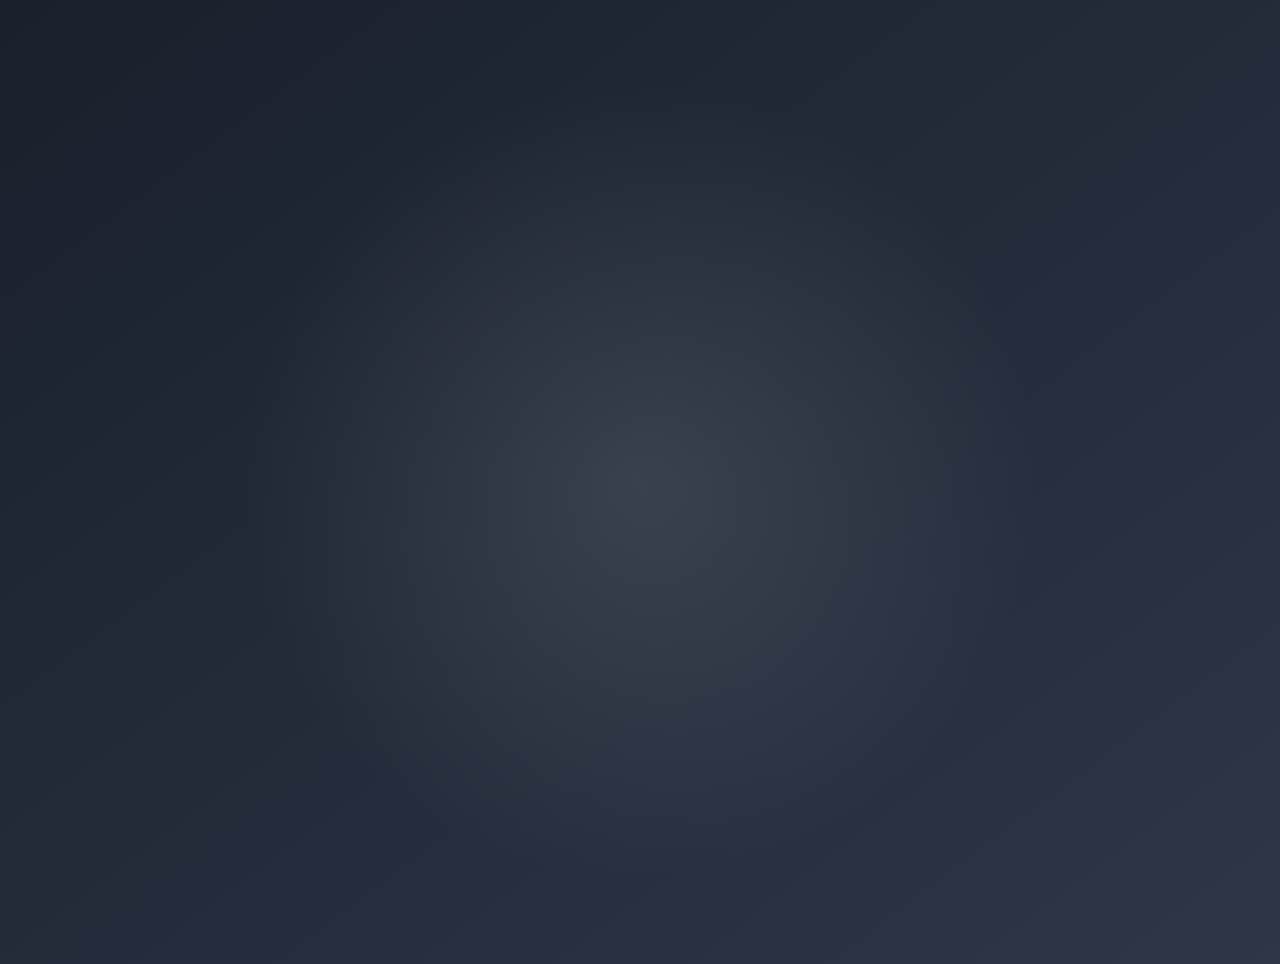
<file: index.html>
<!DOCTYPE html>
<html lang="es">
<head>
    <meta charset="UTF-8">
    <meta name="viewport" content="width=device-width, initial-scale=1.0">
    <title>Carlos Qiang Campos Pazos - Desarrollador Web</title>
    <link rel="stylesheet" href="styles.css">
</head>
<body>
    <div class="container">
        <div id="gradient-bg"></div>
        <div class="content">
            <img src="PHP.jpeg" alt="Perfil" class="profile-img">
            <h1>Carlos Qiang Campos Pazos</h1>
            <p>Desarrollador Web & Técnico en Sistemas</p>
            <div class="buttons">
                <a href="/cv/index.html" class="btn btn-primary">Ver CV</a>
                <a href="/porfolio/index.html" class="btn btn-secondary">Ver Portfolio</a>
            </div>
            <div class="social-icons">
                <a href="https://github.com/CarlosQiang" class="icon">
                    <svg xmlns="http://www.w3.org/2000/svg" width="24" height="24" viewBox="0 0 24 24" fill="none" stroke="currentColor" stroke-width="2" stroke-linecap="round" stroke-linejoin="round"><path d="M9 19c-5 1.5-5-2.5-7-3m14 6v-3.87a3.37 3.37 0 0 0-.94-2.61c3.14-.35 6.44-1.54 6.44-7A5.44 5.44 0 0 0 20 4.77 5.07 5.07 0 0 0 19.91 1S18.73.65 16 2.48a13.38 13.38 0 0 0-7 0C6.27.65 5.09 1 5.09 1A5.07 5.07 0 0 0 5 4.77a5.44 5.44 0 0 0-1.5 3.78c0 5.42 3.3 6.61 6.44 7A3.37 3.37 0 0 0 9 18.13V22"></path></svg>
                </a>
                <a href="https://x.com/CarlosQiang" class="icon">
                    <svg xmlns="http://www.w3.org/2000/svg" width="24" height="24" viewBox="0 0 24 24" fill="none" stroke="currentColor" stroke-width="2" stroke-linecap="round" stroke-linejoin="round"><path d="M23 3a10.9 10.9 0 0 1-3.14 1.53 4.48 4.48 0 0 0-7.86 3v1A10.66 10.66 0 0 1 3 4s-4 9 5 13a11.64 11.64 0 0 1-7 2c9 5 20 0 20-11.5a4.5 4.5 0 0 0-.08-.83A7.72 7.72 0 0 0 23 3z"></path></svg>
                </a>
                <a href="https://www.linkedin.com/feed/" class="icon">
                    <svg xmlns="http://www.w3.org/2000/svg" width="24" height="24" viewBox="0 0 24 24" fill="none" stroke="currentColor" stroke-width="2" stroke-linecap="round" stroke-linejoin="round"><path d="M16 8a6 6 0 0 1 6 6v7h-4v-7a2 2 0 0 0-2-2 2 2 0 0 0-2 2v7h-4v-7a6 6 0 0 1 6-6z"></path><rect x="2" y="9" width="4" height="12"></rect><circle cx="4" cy="4" r="2"></circle></svg>
                </a>
                <a href="https://mail.google.com/mail/u/2/#inbox" class="icon">
                    <svg xmlns="http://www.w3.org/2000/svg" width="24" height="24" viewBox="0 0 24 24" fill="none" stroke="currentColor" stroke-width="2" stroke-linecap="round" stroke-linejoin="round"><path d="M4 4h16c1.1 0 2 .9 2 2v12c0 1.1-.9 2-2 2H4c-1.1 0-2-.9-2-2V6c0-1.1.9-2 2-2z"></path><polyline points="22,6 12,13 2,6"></polyline></svg>
                </a>
            </div>
        </div>
    </div>
    <script src="script.js"></script>
</body>
</html>
</file>
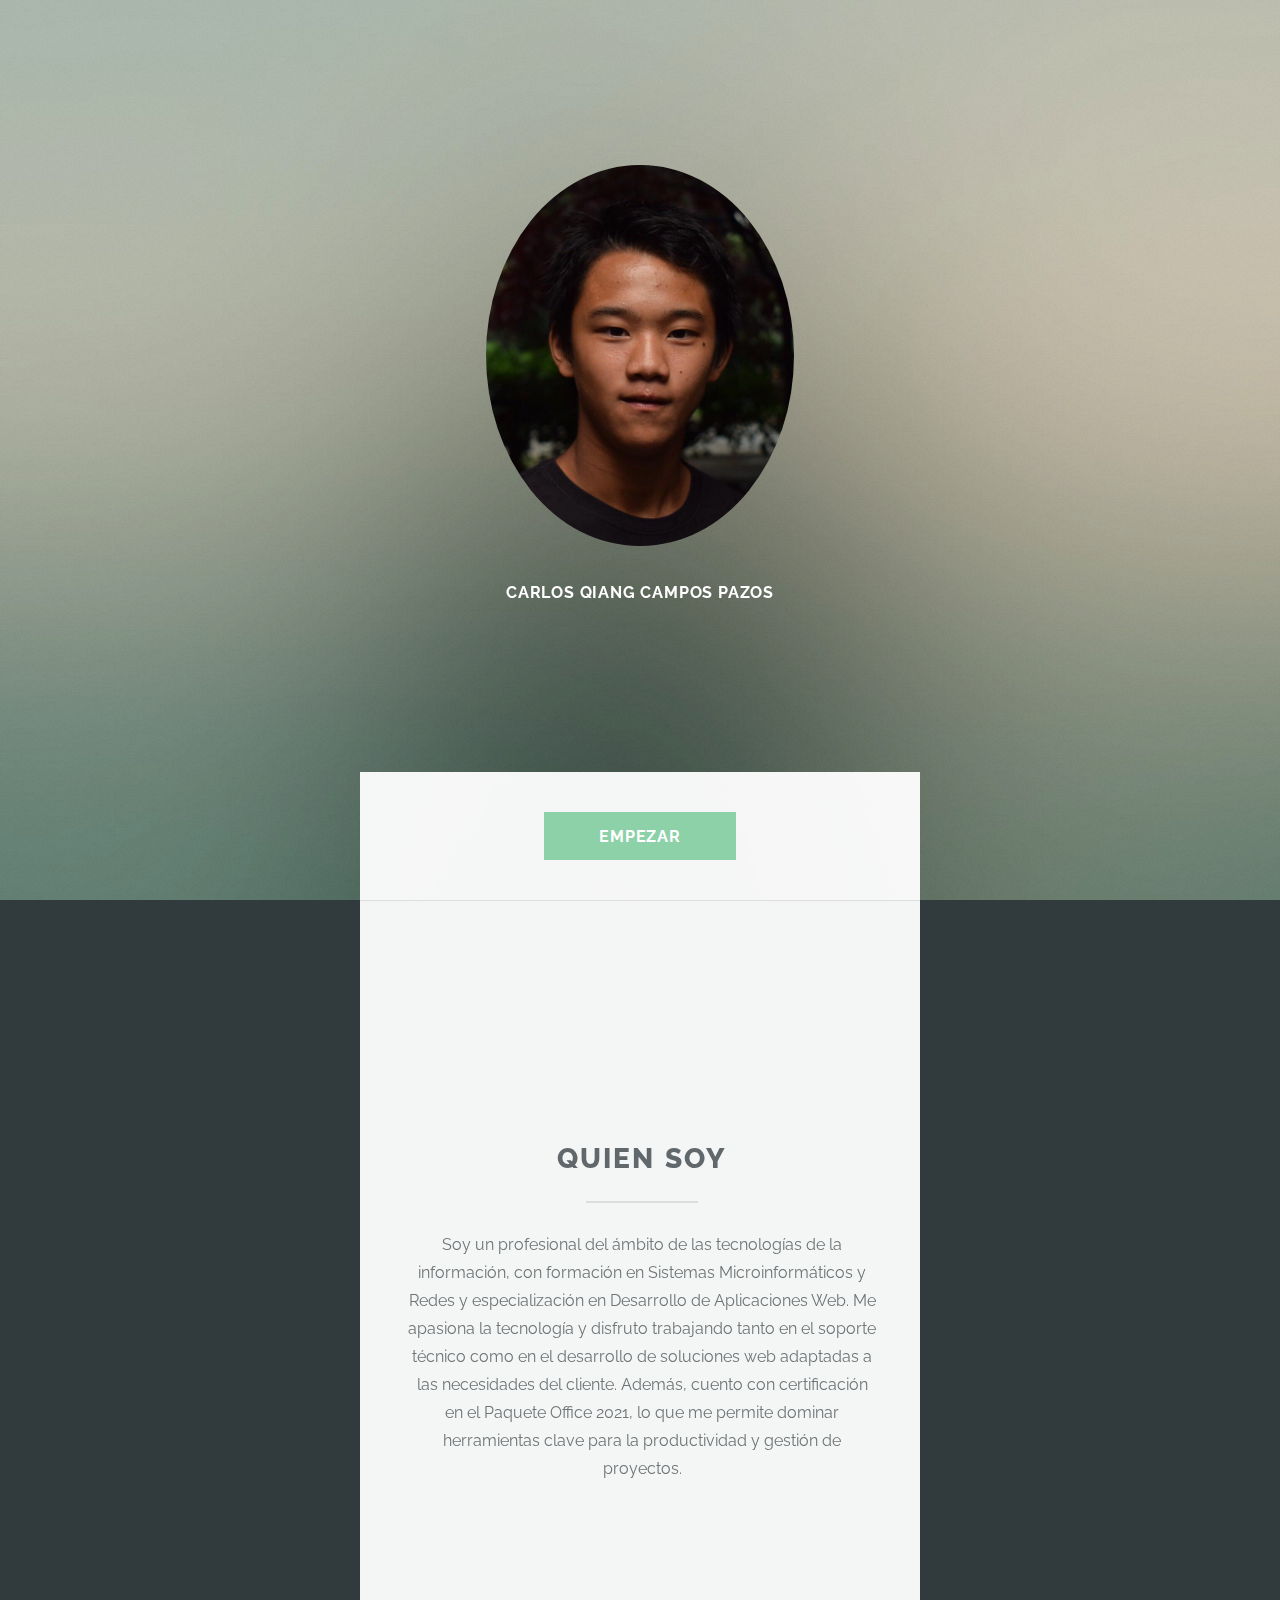
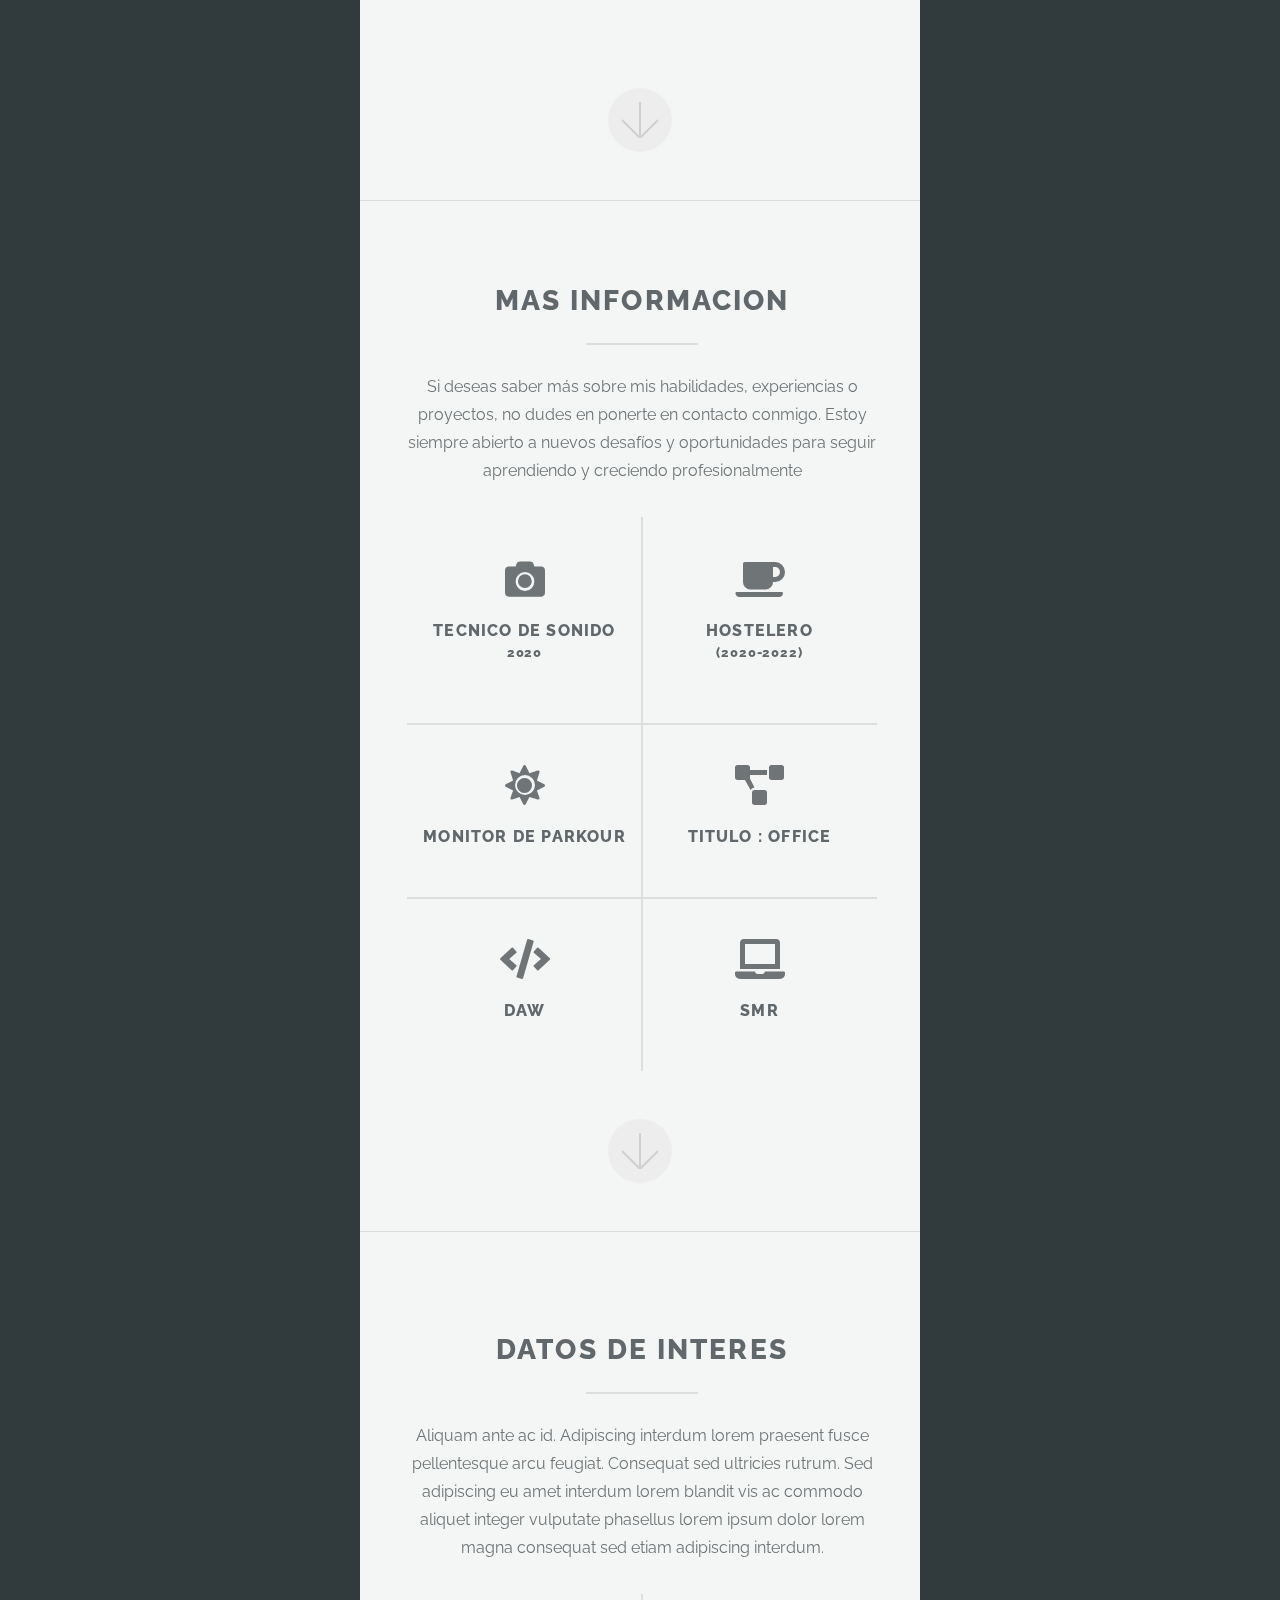
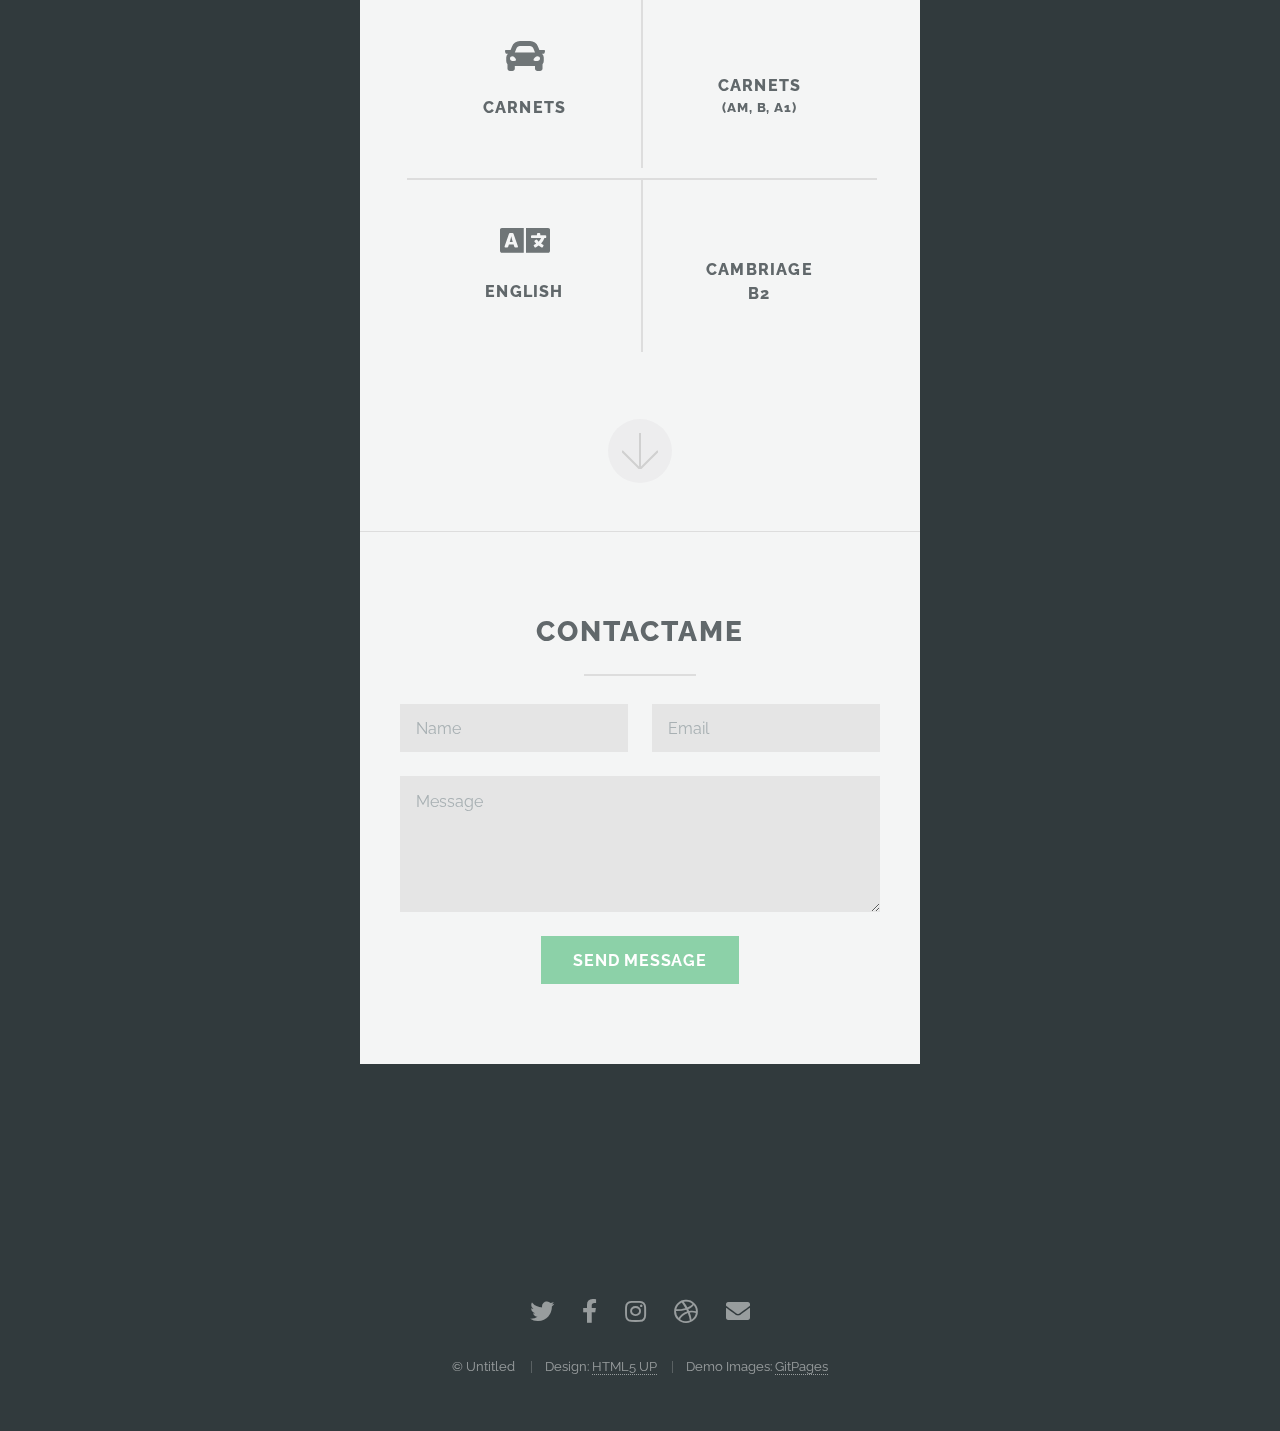
<file: cv/index.html>
<!DOCTYPE html>
<html lang="en">
  <head>
    <title>Highlights by HTML5 UP</title>
    <meta charset="utf-8" />
    <meta name="viewport" content="width=device-width, initial-scale=1.0" />
    <link rel="stylesheet" href="assets/css/main.css" />
  </head>
  <body class="is-preload">
    <!-- Header -->
    <section id="header">
      <header class="major">
        <img src="images/PHP.jpeg" alt="" id="fotoCabecera" />
        <p>Carlos Qiang Campos Pazos</p>
      </header>
      <div class="container">
        <ul class="actions special">
          <li><a href="#one" class="button primary scrolly">Empezar</a></li>
        </ul>
      </div>
    </section>

    <!-- One -->
    <section id="one" class="main special">
      <div class="container">
        <span class="image fit primary"
          ><img src="images/pic01.jpg" alt=""
        /></span>
        <div class="content">
          <header class="major">
            <h2>Quien Soy</h2>
          </header>
          <p>
            Soy un profesional del ámbito de las tecnologías de la información, 
			con formación en Sistemas Microinformáticos y Redes y especialización 
			en Desarrollo de Aplicaciones Web. Me apasiona la tecnología y disfruto 
			trabajando tanto en el soporte técnico como en el desarrollo de 
			soluciones web adaptadas a las necesidades del cliente. Además, 
			cuento con certificación en el Paquete Office 2021, lo que me permite 
			dominar herramientas clave para la productividad y gestión de proyectos.
          </p>
        </div>
        <a href="#two" class="goto-next scrolly">Next</a>
      </div>
    </section>

    <!-- Two -->
    <section id="two" class="main special">
      <div class="container">
        <span class="image fit primary"
          ><img src="images/pic02.jpg" alt=""
        /></span>
        <div class="content">
          <header class="major">
            <h2>Mas Informacion</h2>
          </header>
          <p>
            Si deseas saber más sobre mis habilidades,
			 experiencias o proyectos, no dudes en ponerte
			  en contacto conmigo. Estoy siempre abierto a
			   nuevos desafíos y oportunidades para seguir 
			   aprendiendo y creciendo profesionalmente
          </p>
          <ul class="icons-grid">
            <li>
              <span class="icon solid major fa-camera"></span>
              <h3>Tecnico de Sonido</h3>
			  <h5>2020</h5>
            </li>
            <li>
              <span class="icon solid major fa-coffee"></span>
              <h3>Hostelero</h3>
			  <h5>(2020-2022)</h5>
            </li>
            <li>
              <span class="icon solid major fa-sun"></span>
              <h3>Monitor de Parkour</h3>
			  
            </li>
            <li>
              <span class="icon solid major fa-project-diagram"></span>
              <h3>Titulo : Office</h3>
            </li>
            <li>
              <span class="icon solid major fa-code"></span>
              <h3>DAW</h3>
            </li>
            <li>
              <span class="icon solid major fa-laptop"></span>
              <h3>SMR</h3>
            </li>
          </ul>
        </div>
        <a href="#three" class="goto-next scrolly">Next</a>
      </div>
    </section>

    <!-- Three -->
    <section id="three" class="main special">
      <div class="container">
        <span class="image fit primary"
          ><img src="images/pic03.jpg" alt=""
        /></span>
        <div class="content">
          <header class="major">
            <h2>Datos de Interes</h2>
          </header>
          <p>
            Aliquam ante ac id. Adipiscing interdum lorem praesent fusce
            pellentesque arcu feugiat. Consequat sed ultricies rutrum. Sed
            adipiscing eu amet interdum lorem blandit vis ac commodo aliquet
            integer vulputate phasellus lorem ipsum dolor lorem magna consequat
            sed etiam adipiscing interdum.
          </p>
		  <ul class="icons-grid">
            <li>
              <span class="icon solid major fa-car"></span>
              <h3>Carnets</h3>
            </li>
            <li>
				<p></p>
              <h3>Carnets</h3>
			  <h5>(AM, B, A1)</h5>
            </li>
            <li>
              <span class="icon solid major fa-language"></span>
              <h3>English</h3>
			  
            </li>
            <li>
				<p></p>
             <h3>Cambriage</h3>
			  <h3>B2</h3>
            </li>

          </ul>
        </div>
        <a href="#footer" class="goto-next scrolly">Next</a>
      </div>
    </section>
	

    <!-- Footer -->
    <section id="footer">
      <div class="container">
        <header class="major">
          <h2>Contactame</h2>
        </header>
        <form method="post" action="#">
          <div class="row gtr-uniform">
            <div class="col-6 col-12-xsmall">
              <input type="text" name="name" id="name" placeholder="Name" />
            </div>
            <div class="col-6 col-12-xsmall">
              <input type="email" name="email" id="email" placeholder="Email" />
            </div>
            <div class="col-12">
              <textarea
                name="message"
                id="message"
                placeholder="Message"
                rows="4"
              ></textarea>
            </div>
            <div class="col-12">
              <ul class="actions special">
                <li>
                  <input type="submit" value="Send Message" class="primary" />
                </li>
              </ul>
            </div>
          </div>
        </form>
      </div>
      <footer>
        <ul class="icons">
          <li>
            <a href="https://x.com/?lang=es" class="icon brands alt fa-twitter"
              ><span class="label">Twitter</span></a
            >
          </li>
          <li>
            <a href="https://www.facebook.com/?locale=es_ES" class="icon brands alt fa-facebook-f"
              ><span class="label">Facebook</span></a
            >
          </li>
          <li>
            <a href="https://www.instagram.com/carlosqiang_lbc/" class="icon brands alt fa-instagram"
              ><span class="label">Instagram</span></a
            >
          </li>
          <li>
            <a href="#" class="icon brands alt fa-dribbble"
              ><span class="label">Dribbble</span></a
            >
          </li>
          <li>
            <a href="https://mail.google.com/mail/u/2/#inbox" class="icon solid alt fa-envelope"
              ><span class="label">Email</span></a
            >
          </li>
        </ul>
		
        <ul class="copyright">
          <li>&copy; Untitled</li>
          <li>Design: <a href="http://html5up.net">HTML5 UP</a></li>
          <li>Demo Images: <a href="">GitPages</a></li>
        </ul>
      </footer>
    </section>

    <!-- Scripts -->
    <script src="assets/js/jquery.min.js"></script>
    <script src="assets/js/jquery.scrollex.min.js"></script>
    <script src="assets/js/jquery.scrolly.min.js"></script>
    <script src="assets/js/browser.min.js"></script>
    <script src="assets/js/breakpoints.min.js"></script>
    <script src="assets/js/util.js"></script>
    <script src="assets/js/main.js"></script>
  </body>
</html>
</file>
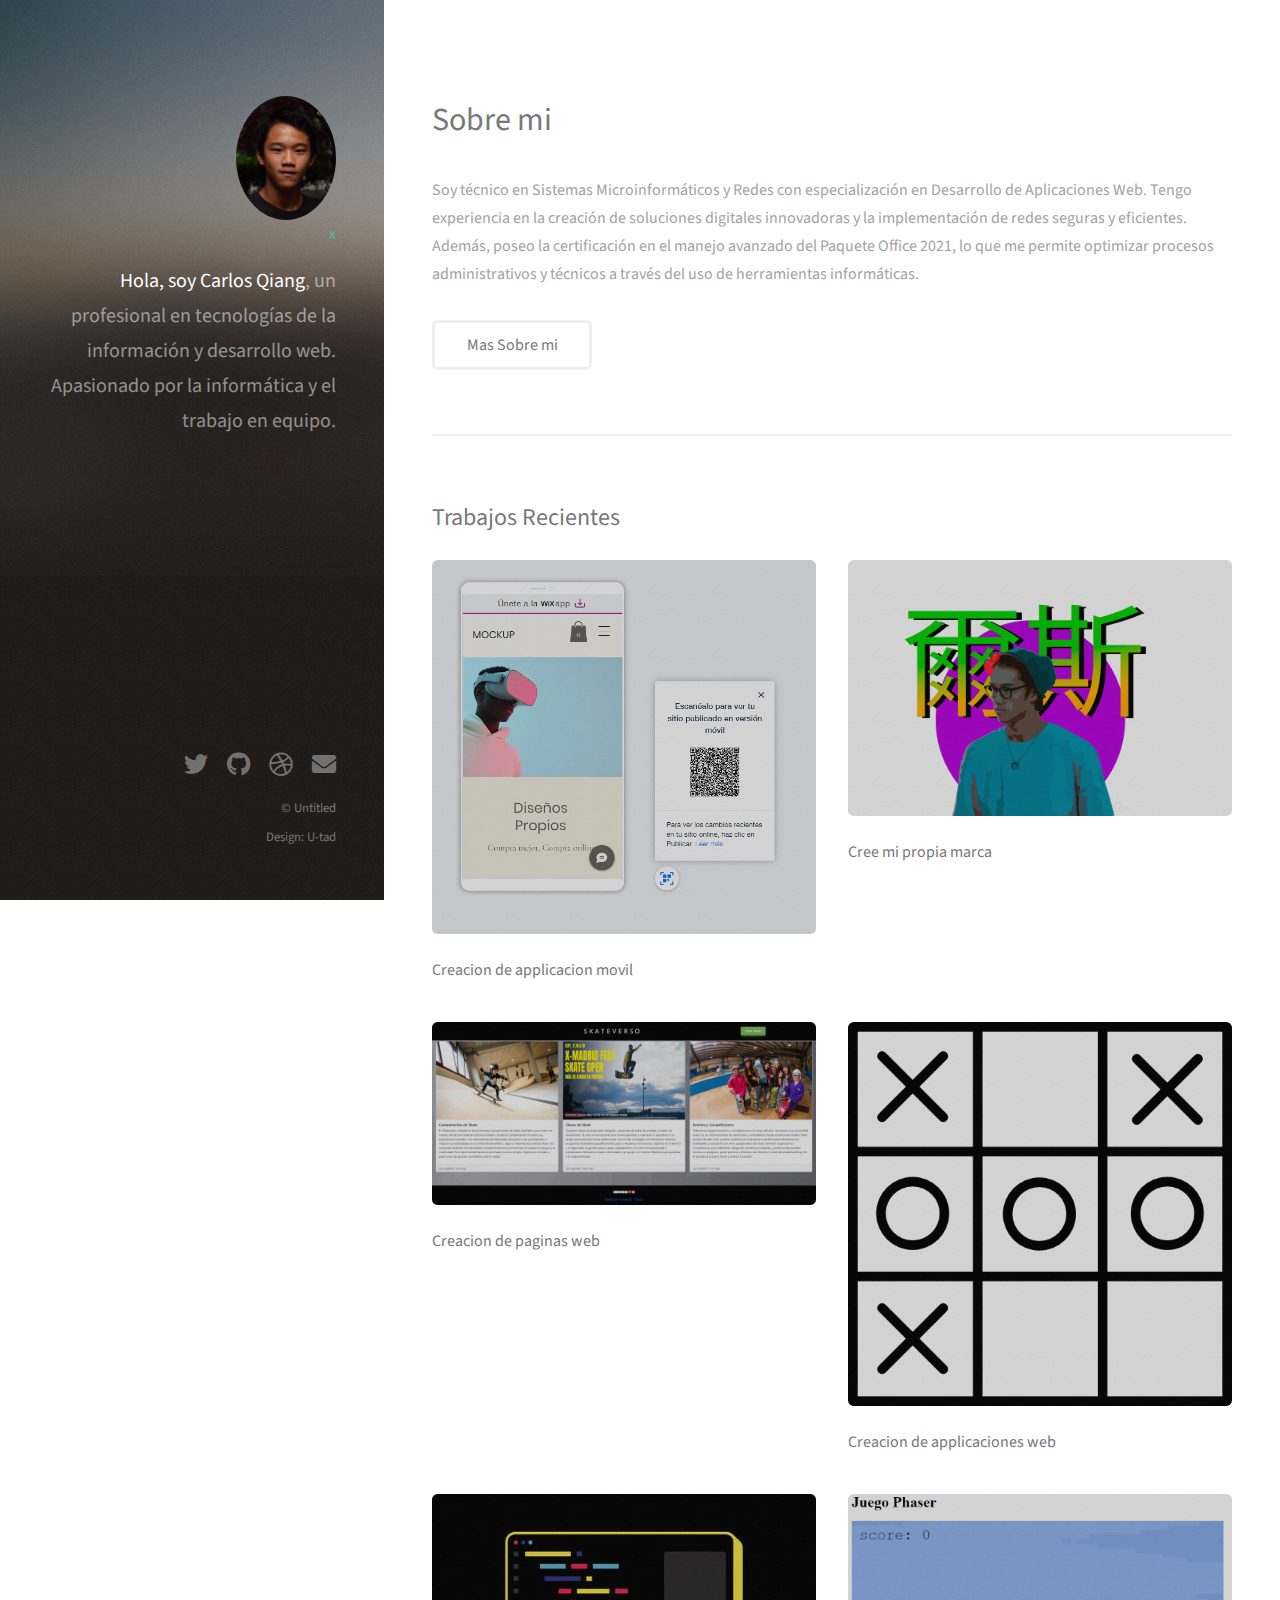
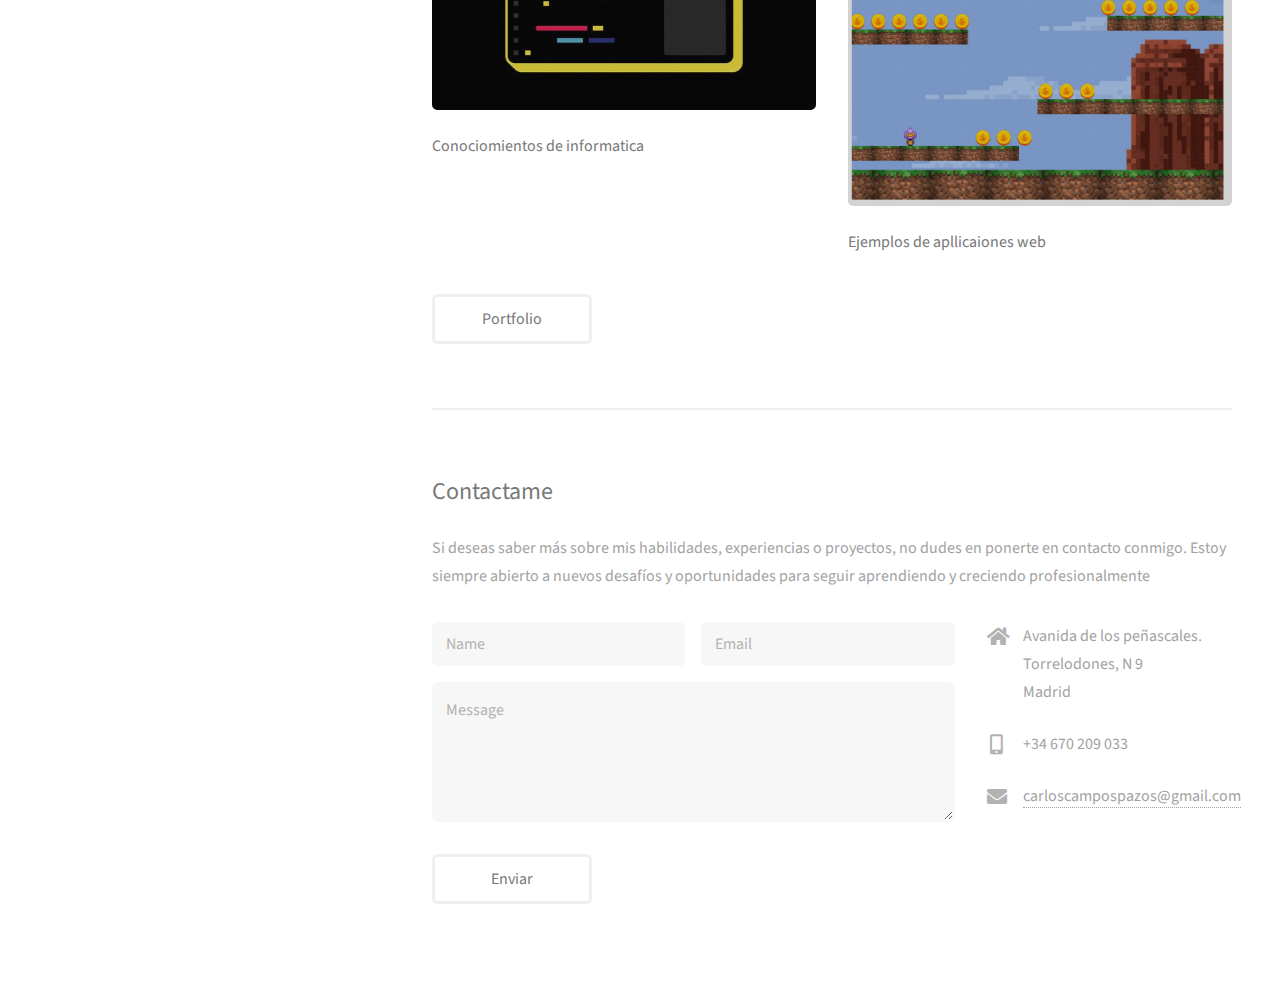
<file: porfolio/index.html>
<!DOCTYPE HTML>

<html lang="en">
	<head>
		<title>Strata by HTML5 UP</title>
		<meta charset="utf-8" />
		<meta name="viewport" content="width=device-width, initial-scale=1.0">
		<link rel="stylesheet" href="assets/css/main.css" />
	</head>
	<body class="is-preload">

		<!-- Header -->
			<header id="header">
				<div class="inner">
					<a href="#" class="image avatar"><img src="images/PHP.jpeg" alt="" />x</a>
					<h1><strong>Hola, soy Carlos Qiang</strong>, un profesional en <br />
						tecnologías de la información y desarrollo web.<br />
						Apasionado por la informática y el trabajo en equipo.</h1>
						
				</div>
			</header>

		<!-- Main -->
			<div id="main">

				<!-- One -->
					<section id="one">
						<header class="major">
							<h2>Sobre mi</h2>
						</header>
						<p>Soy técnico en Sistemas Microinformáticos y Redes con especialización en Desarrollo de Aplicaciones Web. Tengo experiencia en la creación de soluciones digitales innovadoras y la implementación de redes seguras y eficientes. Además, poseo la certificación en el manejo avanzado del Paquete Office 2021, lo que me permite optimizar procesos administrativos y técnicos a través del uso de herramientas informáticas.</p>
						<ul class="actions">
							<li><a href="/cv/index.html" class="button">Mas Sobre mi</a></li>
						</ul>
					</section>

				<!-- Two -->
					<section id="two">
						<h2>Trabajos Recientes</h2>
						<div class="row">
							<article class="col-6 col-12-xsmall work-item">
								<a href="images/fulls/01.jpg" class="image fit thumb"><img src="images/fulls/movil.PNG" alt="" /></a>
								<h3>Creacion de applicacion movil</h3>
							</article>
							<article class="col-6 col-12-xsmall work-item">
								<a href="images/fulls/02.jpg" class="image fit thumb"><img src="images/fulls/IMG-2124.png" alt="" /></a>
								<h3>Cree mi propia marca</h3>
							</article>
							<article class="col-6 col-12-xsmall work-item">
								<a href="images/fulls/03.jpg" class="image fit thumb"><img src="images/fulls/9.png" alt="" /></a>
								<h3>Creacion de paginas web</h3>
							</article>
							<article class="col-6 col-12-xsmall work-item">
								<a href="images/fulls/04.jpg" class="image fit thumb"><img src="images/fulls/1264706.png" alt="" /></a>
								<h3>Creacion de applicaciones web</h3>
							</article>
							<article class="col-6 col-12-xsmall work-item">
								<a href="images/fulls/05.jpg" class="image fit thumb"><img src="images/fulls/js.jpg" alt="" /></a>
								<h3>Conociomientos de informatica </h3>
							</article>
							<article class="col-6 col-12-xsmall work-item">
								<a href="images/fulls/06.jpg" class="image fit thumb"><img src="images/fulls/juego1.PNG" alt="" /></a>
								<h3>Ejemplos de apllicaiones web</h3>
							</article>
						</div>
						<ul class="actions">
							<li><a href="#" class="button">Portfolio</a></li>
						</ul>
					</section>

				<!-- Three -->
					<section id="three">
						<h2>Contactame</h2>
						<p>Si deseas saber más sobre mis habilidades, experiencias o proyectos, no dudes en ponerte en contacto conmigo. Estoy siempre abierto a nuevos desafíos y oportunidades para seguir aprendiendo y creciendo profesionalmente</p>
						<div class="row">
							<div class="col-8 col-12-small">
								<form method="post" action="#">
									<div class="row gtr-uniform gtr-50">
										<div class="col-6 col-12-xsmall"><input type="text" name="name" id="name" placeholder="Name" /></div>
										<div class="col-6 col-12-xsmall"><input type="email" name="email" id="email" placeholder="Email" /></div>
										<div class="col-12"><textarea name="message" id="message" placeholder="Message" rows="4"></textarea></div>
									</div>
								</form>
								<ul class="actions">
									<li><input type="submit" value="Enviar" /></li>
								</ul>
							</div>
							<div class="col-4 col-12-small">
								<ul class="labeled-icons">
									<li>
										<h3 class="icon solid fa-home"><span class="label">Address</span></h3>
										Avanida de los peñascales.<br />
										Torrelodones, N 9<br />
										Madrid
									</li>
									<li>
										<h3 class="icon solid fa-mobile-alt"><span class="label">Phone</span></h3>
										+34 670 209 033
									</li>
									<li>
										<h3 class="icon solid fa-envelope"><span class="label">Email</span></h3>
										<a href="#">carloscampospazos@gmail.com</a>
									</li>
								</ul>
							</div>
						</div>
					</section>

	
			</div>

		<!-- Footer -->
			<footer id="footer">
				<div class="inner">
					<ul class="icons">
						<li><a href="https://www.facebook.com/?locale=es_ES" class="icon brands fa-twitter"><span class="label">Facebook</span></a></li>
						<li><a href="https://github.com/" class="icon brands fa-github"><span class="label">Github</span></a></li>
						<li><a href="https://www.instagram.com/carlosqiang_lbc/" class="icon brands fa-dribbble"><span class="label">Instagram</span></a></li>
						<li><a href="https://store.google.com/ES/?utm_source=hp_header&utm_medium=google_ooo&utm_campaign=GS100042&hl=es&pli=1" class="icon solid fa-envelope"><span class="label">Email</span></a></li>
					</ul>
					<ul class="copyright">
						<li>&copy; Untitled</li><li>Design: U-tad</li>
					</ul>
				</div>
			</footer>

		<!-- Scripts -->
			<script src="assets/js/jquery.min.js"></script>
			<script src="assets/js/jquery.poptrox.min.js"></script>
			<script src="assets/js/browser.min.js"></script>
			<script src="assets/js/breakpoints.min.js"></script>
			<script src="assets/js/util.js"></script>
			<script src="assets/js/main.js"></script>

	</body>
</html>
</file>
<file: styles.css>
body, html {
    margin: 0;
    padding: 0;
    font-family: Arial, sans-serif;
    height: 100%;
}

.container {
    min-height: 100vh;
    display: flex;
    flex-direction: column;
    align-items: center;
    justify-content: center;
    background: linear-gradient(to bottom right, #1a202c, #2d3748);
    color: white;
    position: relative;
    overflow: hidden;
    padding: 2rem;
}

#gradient-bg {
    position: absolute;
    top: 0;
    left: 0;
    right: 0;
    bottom: 0;
    background: radial-gradient(circle at 50% 50%, rgba(255,255,255,0.1) 0%, rgba(255,255,255,0) 50%);
    pointer-events: none;
}

.content {
    text-align: center;
    z-index: 1;
    max-width: 600px;
    width: 100%;
}

.profile-img {
    width: 250px;
    height: 250px;
    border-radius: 50%;
    border: 4px solid white;
    margin-bottom: 2rem;
    object-fit: cover;
    box-shadow: 0 4px 6px rgba(0, 0, 0, 0.1);
    transition: transform 0.3s ease;
}

.profile-img:hover {
    transform: scale(1.05);
}

h1 {
    font-size: 2.5rem;
    margin-bottom: 0.5rem;
}

p {
    font-size: 1.25rem;
    margin-bottom: 2rem;
}

.buttons {
    display: flex;
    gap: 1rem;
    justify-content: center;
    margin-bottom: 3rem;
}

.btn {
    padding: 0.75rem 1.5rem;
    border-radius: 9999px;
    font-weight: 600;
    font-size: 1.125rem;
    text-decoration: none;
    transition: all 0.3s ease;
}

.btn:hover {
    transform: scale(1.05);
}

.btn:active {
    transform: scale(0.95);
}

.btn-primary {
    background-color: white;
    color: #1a202c;
}

.btn-primary:hover {
    background-color: #e2e8f0;
}

.btn-secondary {
    background-color: transparent;
    border: 2px solid white;
    color: white;
}

.btn-secondary:hover {
    background-color: white;
    color: #1a202c;
}

.social-icons {
    display: flex;
    gap: 1.5rem;
    justify-content: center;
}

.icon {
    color: white;
    transition: color 0.3s ease;
}

.icon:hover {
    color: #a0aec0;
}

@keyframes fadeInUp {
    from {
        opacity: 0;
        transform: translateY(20px);
    }
    to {
        opacity: 1;
        transform: translateY(0);
    }
}

.content > * {
    animation: fadeInUp 0.5s ease-out forwards;
    opacity: 0;
}

.content > *:nth-child(1) { animation-delay: 0.1s; }
.content > *:nth-child(2) { animation-delay: 0.2s; }
.content > *:nth-child(3) { animation-delay: 0.3s; }
.content > *:nth-child(4) { animation-delay: 0.4s; }
.content > *:nth-child(5) { animation-delay: 0.5s; }

@media (max-width: 480px) {
    .profile-img {
        width: 200px;
        height: 200px;
    }

    h1 {
        font-size: 2rem;
    }

    p {
        font-size: 1rem;
    }

    .buttons {
        flex-direction: column;
    }

    .btn {
        width: 100%;
    }
}
</file>
<file: cv/assets/css/main.css>
@import url("fontawesome-all.min.css");
@import url("https://fonts.googleapis.com/css?family=Raleway:400,400italic,700,800");

/*
	Highlights by HTML5 UP
	html5up.net | @ajlkn
	Free for personal and commercial use under the CCA 3.0 license (html5up.net/license)
*/

#fotoCabecera{
	height: 20%;
	width: 24%;
	border-radius: 50%;
}

html, body, div, span, applet, object,
iframe, h1, h2, h3, h4, h5, h6, p, blockquote,
pre, a, abbr, acronym, address, big, cite,s
code, del, dfn, em, img, ins, kbd, q, s, samp,
small, strike, strong, sub, sup, tt, var, b,
u, i, center, dl, dt, dd, ol, ul, li, fieldset,
form, label, legend, table, caption, tbody,
tfoot, thead, tr, th, td, article, aside,
canvas, details, embed, figure, figcaption,
footer, header, hgroup, menu, nav, output, ruby,
section, summary, time, mark, audio, video {
	margin: 0;
	padding: 0;
	border: 0;
	font-size: 100%;
	font: inherit;
	vertical-align: baseline;}

article, aside, details, figcaption, figure,
footer, header, hgroup, menu, nav, section {
	display: block;}

body {
	line-height: 1;
}

ol, ul {
	list-style: none;
}

blockquote, q {
	quotes: none;
}

	blockquote:before, blockquote:after, q:before, q:after {
		content: '';
		content: none;
	}

table {
	border-collapse: collapse;
	border-spacing: 0;
}

body {
	-webkit-text-size-adjust: none;
}

mark {
	background-color: transparent;
	color: inherit;
}

input::-moz-focus-inner {
	border: 0;
	padding: 0;
}

input, select, textarea {
	-moz-appearance: none;
	-webkit-appearance: none;
	-ms-appearance: none;
	appearance: none;
}

/* Basic */

	html {
		box-sizing: border-box;
	}

	*, *:before, *:after {
		box-sizing: inherit;
	}

	html {
		background-color: #313a3d;
		background-attachment: fixed,						fixed;
		background-image: url("images/overlay.png"), url("../../images/bg.jpg");
		background-position: top left,					center center;
		background-repeat: repeat,						none;
		background-size: auto,						cover;
	}

	html.is-preload *, html.is-preload *:before, html.is-preload *:after {
		-moz-animation: none !important;
		-webkit-animation: none !important;
		-ms-animation: none !important;
		animation: none !important;
		-moz-transition: none !important;
		-webkit-transition: none !important;
		-ms-transition: none !important;
		transition: none !important;
	}

	html.is-touch {
		height: 100vh;
		overflow: hidden;
	}

		html.is-touch #wrapper {
			-webkit-backface-visibility: hidden;
			-webkit-overflow-scrolling: touch;
			-webkit-transform: translate3d(0, 0, 0);
			height: 100vh;
			overflow: auto;
		}

	body, input, select, textarea {
		color: #6f7577;
		font-family: "Raleway", "Helvetica", sans-serif;
		font-size: 15pt;
		font-weight: 400;
		line-height: 1.75em;
	}

	a {
		-moz-transition: color 0.2s ease-in-out, border-bottom-color 0.2s ease-in-out;
		-webkit-transition: color 0.2s ease-in-out, border-bottom-color 0.2s ease-in-out;
		-ms-transition: color 0.2s ease-in-out, border-bottom-color 0.2s ease-in-out;
		transition: color 0.2s ease-in-out, border-bottom-color 0.2s ease-in-out;
		border-bottom: dotted 1px;
		color: #8cd1a8;
		text-decoration: none;
	}

		a:hover {
			border-bottom-color: transparent !important;
			color: #8cd1a8 !important;
			text-decoration: none;
		}

	strong, b {
		color: #61686b;
		font-weight: 700;
	}

	em, i {
		font-style: italic;
	}

	p {
		margin: 0 0 2em 0;
	}

	h1, h2, h3, h4, h5, h6 {
		color: #61686b;
		font-weight: 800;
		letter-spacing: 0.075em;
		line-height: 1em;
		margin: 0 0 1em 0;
		text-transform: uppercase;
	}

		h1 a, h2 a, h3 a, h4 a, h5 a, h6 a {
			color: inherit;
			text-decoration: none;
		}

	h2 {
		font-size: 1.75em;
		line-height: 1.5em;
	}

	h3 {
		font-size: 1em;
		line-height: 1.5em;
	}

	h4 {
		font-size: 0.9em;
		line-height: 1.5em;
	}

	h5 {
		font-size: 0.8em;
		line-height: 1.5em;
	}

	h6 {
		font-size: 0.7em;
		line-height: 1.5em;
	}

	sub {
		font-size: 0.8em;
		position: relative;
		top: 0.5em;
	}

	sup {
		font-size: 0.8em;
		position: relative;
		top: -0.5em;
	}

	hr {
		border: 0;
		border-bottom: solid 1px #dddddd;
		margin: 2em 0;
	}

		hr.major {
			margin: 3em 0;
		}

	blockquote {
		border-left: solid 6px #dddddd;
		font-style: italic;
		margin: 0 0 2em 0;
		padding: 0.5em 0 0.5em 1.5em;
	}

	code {
		background: rgba(144, 144, 144, 0.075);
		font-family: "Courier New", monospace;
		font-size: 0.9em;
		margin: 0 0.25em;
		padding: 0.25em 0.65em;
	}

	pre {
		-webkit-overflow-scrolling: touch;
		font-family: "Courier New", monospace;
		font-size: 0.9em;
		margin: 0 0 2em 0;
	}

		pre code {
			display: block;
			line-height: 1.75em;
			padding: 1em 1.5em;
			overflow-x: auto;
		}

	.align-left {
		text-align: left;
	}

	.align-center {
		text-align: center;
	}

	.align-right {
		text-align: right;
	}

/* Container */

	.container {
		margin: 0 auto;
		max-width: calc(100% - 4em);
		width: 35em;
	}

		.container.xsmall {
			width: 8.75em;
		}

		.container.small {
			width: 17.5em;
		}

		.container.medium {
			width: 26.25em;
		}

		.container.large {
			width: 43.75em;
		}

		.container.xlarge {
			width: 52.5em;
		}

		.container.max {
			width: 100%;
		}

		@media screen and (max-width: 980px) {

			.container {
				width: 80% !important;
				max-width: 100% !important;
			}

		}

		@media screen and (max-width: 480px) {

			.container {
				width: 100% !important;
			}

		}

/* Row */

	.row {
		display: flex;
		flex-wrap: wrap;
		box-sizing: border-box;
		align-items: stretch;
	}

		.row > * {
			box-sizing: border-box;
		}

		.row.gtr-uniform > * > :last-child {
			margin-bottom: 0;
		}

		.row.aln-left {
			justify-content: flex-start;
		}

		.row.aln-center {
			justify-content: center;
		}

		.row.aln-right {
			justify-content: flex-end;
		}

		.row.aln-top {
			align-items: flex-start;
		}

		.row.aln-middle {
			align-items: center;
		}

		.row.aln-bottom {
			align-items: flex-end;
		}

		.row > .imp {
			order: -1;
		}

		.row > .col-1 {
			width: 8.33333%;
		}

		.row > .off-1 {
			margin-left: 8.33333%;
		}

		.row > .col-2 {
			width: 16.66667%;
		}

		.row > .off-2 {
			margin-left: 16.66667%;
		}

		.row > .col-3 {
			width: 25%;
		}

		.row > .off-3 {
			margin-left: 25%;
		}

		.row > .col-4 {
			width: 33.33333%;
		}

		.row > .off-4 {
			margin-left: 33.33333%;
		}

		.row > .col-5 {
			width: 41.66667%;
		}

		.row > .off-5 {
			margin-left: 41.66667%;
		}

		.row > .col-6 {
			width: 50%;
		}

		.row > .off-6 {
			margin-left: 50%;
		}

		.row > .col-7 {
			width: 58.33333%;
		}

		.row > .off-7 {
			margin-left: 58.33333%;
		}

		.row > .col-8 {
			width: 66.66667%;
		}

		.row > .off-8 {
			margin-left: 66.66667%;
		}

		.row > .col-9 {
			width: 75%;
		}

		.row > .off-9 {
			margin-left: 75%;
		}

		.row > .col-10 {
			width: 83.33333%;
		}

		.row > .off-10 {
			margin-left: 83.33333%;
		}

		.row > .col-11 {
			width: 91.66667%;
		}

		.row > .off-11 {
			margin-left: 91.66667%;
		}

		.row > .col-12 {
			width: 100%;
		}

		.row > .off-12 {
			margin-left: 100%;
		}

		.row.gtr-0 {
			margin-top: 0;
			margin-left: 0em;
		}

			.row.gtr-0 > * {
				padding: 0 0 0 0em;
			}

			.row.gtr-0.gtr-uniform {
				margin-top: 0em;
			}

				.row.gtr-0.gtr-uniform > * {
					padding-top: 0em;
				}

		.row.gtr-25 {
			margin-top: 0;
			margin-left: -0.375em;
		}

			.row.gtr-25 > * {
				padding: 0 0 0 0.375em;
			}

			.row.gtr-25.gtr-uniform {
				margin-top: -0.375em;
			}

				.row.gtr-25.gtr-uniform > * {
					padding-top: 0.375em;
				}

		.row.gtr-50 {
			margin-top: 0;
			margin-left: -0.75em;
		}

			.row.gtr-50 > * {
				padding: 0 0 0 0.75em;
			}

			.row.gtr-50.gtr-uniform {
				margin-top: -0.75em;
			}

				.row.gtr-50.gtr-uniform > * {
					padding-top: 0.75em;
				}

		.row {
			margin-top: 0;
			margin-left: -1.5em;
		}

			.row > * {
				padding: 0 0 0 1.5em;
			}

			.row.gtr-uniform {
				margin-top: -1.5em;
			}

				.row.gtr-uniform > * {
					padding-top: 1.5em;
				}

		.row.gtr-150 {
			margin-top: 0;
			margin-left: -2.25em;
		}

			.row.gtr-150 > * {
				padding: 0 0 0 2.25em;
			}

			.row.gtr-150.gtr-uniform {
				margin-top: -2.25em;
			}

				.row.gtr-150.gtr-uniform > * {
					padding-top: 2.25em;
				}

		.row.gtr-200 {
			margin-top: 0;
			margin-left: -3em;
		}

			.row.gtr-200 > * {
				padding: 0 0 0 3em;
			}

			.row.gtr-200.gtr-uniform {
				margin-top: -3em;
			}

				.row.gtr-200.gtr-uniform > * {
					padding-top: 3em;
				}

		@media screen and (max-width: 1680px) {

			.row {
				display: flex;
				flex-wrap: wrap;
				box-sizing: border-box;
				align-items: stretch;
			}

				.row > * {
					box-sizing: border-box;
				}

				.row.gtr-uniform > * > :last-child {
					margin-bottom: 0;
				}

				.row.aln-left {
					justify-content: flex-start;
				}

				.row.aln-center {
					justify-content: center;
				}

				.row.aln-right {
					justify-content: flex-end;
				}

				.row.aln-top {
					align-items: flex-start;
				}

				.row.aln-middle {
					align-items: center;
				}

				.row.aln-bottom {
					align-items: flex-end;
				}

				.row > .imp-large {
					order: -1;
				}

				.row > .col-1-large {
					width: 8.33333%;
				}

				.row > .off-1-large {
					margin-left: 8.33333%;
				}

				.row > .col-2-large {
					width: 16.66667%;
				}

				.row > .off-2-large {
					margin-left: 16.66667%;
				}

				.row > .col-3-large {
					width: 25%;
				}

				.row > .off-3-large {
					margin-left: 25%;
				}

				.row > .col-4-large {
					width: 33.33333%;
				}

				.row > .off-4-large {
					margin-left: 33.33333%;
				}

				.row > .col-5-large {
					width: 41.66667%;
				}

				.row > .off-5-large {
					margin-left: 41.66667%;
				}

				.row > .col-6-large {
					width: 50%;
				}

				.row > .off-6-large {
					margin-left: 50%;
				}

				.row > .col-7-large {
					width: 58.33333%;
				}

				.row > .off-7-large {
					margin-left: 58.33333%;
				}

				.row > .col-8-large {
					width: 66.66667%;
				}

				.row > .off-8-large {
					margin-left: 66.66667%;
				}

				.row > .col-9-large {
					width: 75%;
				}

				.row > .off-9-large {
					margin-left: 75%;
				}

				.row > .col-10-large {
					width: 83.33333%;
				}

				.row > .off-10-large {
					margin-left: 83.33333%;
				}

				.row > .col-11-large {
					width: 91.66667%;
				}

				.row > .off-11-large {
					margin-left: 91.66667%;
				}

				.row > .col-12-large {
					width: 100%;
				}

				.row > .off-12-large {
					margin-left: 100%;
				}

				.row.gtr-0 {
					margin-top: 0;
					margin-left: 0em;
				}

					.row.gtr-0 > * {
						padding: 0 0 0 0em;
					}

					.row.gtr-0.gtr-uniform {
						margin-top: 0em;
					}

						.row.gtr-0.gtr-uniform > * {
							padding-top: 0em;
						}

				.row.gtr-25 {
					margin-top: 0;
					margin-left: -0.375em;
				}

					.row.gtr-25 > * {
						padding: 0 0 0 0.375em;
					}

					.row.gtr-25.gtr-uniform {
						margin-top: -0.375em;
					}

						.row.gtr-25.gtr-uniform > * {
							padding-top: 0.375em;
						}

				.row.gtr-50 {
					margin-top: 0;
					margin-left: -0.75em;
				}

					.row.gtr-50 > * {
						padding: 0 0 0 0.75em;
					}

					.row.gtr-50.gtr-uniform {
						margin-top: -0.75em;
					}

						.row.gtr-50.gtr-uniform > * {
							padding-top: 0.75em;
						}

				.row {
					margin-top: 0;
					margin-left: -1.5em;
				}

					.row > * {
						padding: 0 0 0 1.5em;
					}

					.row.gtr-uniform {
						margin-top: -1.5em;
					}

						.row.gtr-uniform > * {
							padding-top: 1.5em;
						}

				.row.gtr-150 {
					margin-top: 0;
					margin-left: -2.25em;
				}

					.row.gtr-150 > * {
						padding: 0 0 0 2.25em;
					}

					.row.gtr-150.gtr-uniform {
						margin-top: -2.25em;
					}

						.row.gtr-150.gtr-uniform > * {
							padding-top: 2.25em;
						}

				.row.gtr-200 {
					margin-top: 0;
					margin-left: -3em;
				}

					.row.gtr-200 > * {
						padding: 0 0 0 3em;
					}

					.row.gtr-200.gtr-uniform {
						margin-top: -3em;
					}

						.row.gtr-200.gtr-uniform > * {
							padding-top: 3em;
						}

		}

		@media screen and (max-width: 980px) {

			.row {
				display: flex;
				flex-wrap: wrap;
				box-sizing: border-box;
				align-items: stretch;
			}

				.row > * {
					box-sizing: border-box;
				}

				.row.gtr-uniform > * > :last-child {
					margin-bottom: 0;
				}

				.row.aln-left {
					justify-content: flex-start;
				}

				.row.aln-center {
					justify-content: center;
				}

				.row.aln-right {
					justify-content: flex-end;
				}

				.row.aln-top {
					align-items: flex-start;
				}

				.row.aln-middle {
					align-items: center;
				}

				.row.aln-bottom {
					align-items: flex-end;
				}

				.row > .imp-medium {
					order: -1;
				}

				.row > .col-1-medium {
					width: 8.33333%;
				}

				.row > .off-1-medium {
					margin-left: 8.33333%;
				}

				.row > .col-2-medium {
					width: 16.66667%;
				}

				.row > .off-2-medium {
					margin-left: 16.66667%;
				}

				.row > .col-3-medium {
					width: 25%;
				}

				.row > .off-3-medium {
					margin-left: 25%;
				}

				.row > .col-4-medium {
					width: 33.33333%;
				}

				.row > .off-4-medium {
					margin-left: 33.33333%;
				}

				.row > .col-5-medium {
					width: 41.66667%;
				}

				.row > .off-5-medium {
					margin-left: 41.66667%;
				}

				.row > .col-6-medium {
					width: 50%;
				}

				.row > .off-6-medium {
					margin-left: 50%;
				}

				.row > .col-7-medium {
					width: 58.33333%;
				}

				.row > .off-7-medium {
					margin-left: 58.33333%;
				}

				.row > .col-8-medium {
					width: 66.66667%;
				}

				.row > .off-8-medium {
					margin-left: 66.66667%;
				}

				.row > .col-9-medium {
					width: 75%;
				}

				.row > .off-9-medium {
					margin-left: 75%;
				}

				.row > .col-10-medium {
					width: 83.33333%;
				}

				.row > .off-10-medium {
					margin-left: 83.33333%;
				}

				.row > .col-11-medium {
					width: 91.66667%;
				}

				.row > .off-11-medium {
					margin-left: 91.66667%;
				}

				.row > .col-12-medium {
					width: 100%;
				}

				.row > .off-12-medium {
					margin-left: 100%;
				}

				.row.gtr-0 {
					margin-top: 0;
					margin-left: 0em;
				}

					.row.gtr-0 > * {
						padding: 0 0 0 0em;
					}

					.row.gtr-0.gtr-uniform {
						margin-top: 0em;
					}

						.row.gtr-0.gtr-uniform > * {
							padding-top: 0em;
						}

				.row.gtr-25 {
					margin-top: 0;
					margin-left: -0.375em;
				}

					.row.gtr-25 > * {
						padding: 0 0 0 0.375em;
					}

					.row.gtr-25.gtr-uniform {
						margin-top: -0.375em;
					}

						.row.gtr-25.gtr-uniform > * {
							padding-top: 0.375em;
						}

				.row.gtr-50 {
					margin-top: 0;
					margin-left: -0.75em;
				}

					.row.gtr-50 > * {
						padding: 0 0 0 0.75em;
					}

					.row.gtr-50.gtr-uniform {
						margin-top: -0.75em;
					}

						.row.gtr-50.gtr-uniform > * {
							padding-top: 0.75em;
						}

				.row {
					margin-top: 0;
					margin-left: -1.5em;
				}

					.row > * {
						padding: 0 0 0 1.5em;
					}

					.row.gtr-uniform {
						margin-top: -1.5em;
					}

						.row.gtr-uniform > * {
							padding-top: 1.5em;
						}

				.row.gtr-150 {
					margin-top: 0;
					margin-left: -2.25em;
				}

					.row.gtr-150 > * {
						padding: 0 0 0 2.25em;
					}

					.row.gtr-150.gtr-uniform {
						margin-top: -2.25em;
					}

						.row.gtr-150.gtr-uniform > * {
							padding-top: 2.25em;
						}

				.row.gtr-200 {
					margin-top: 0;
					margin-left: -3em;
				}

					.row.gtr-200 > * {
						padding: 0 0 0 3em;
					}

					.row.gtr-200.gtr-uniform {
						margin-top: -3em;
					}

						.row.gtr-200.gtr-uniform > * {
							padding-top: 3em;
						}

		}

		@media screen and (max-width: 736px) {

			.row {
				display: flex;
				flex-wrap: wrap;
				box-sizing: border-box;
				align-items: stretch;
			}

				.row > * {
					box-sizing: border-box;
				}

				.row.gtr-uniform > * > :last-child {
					margin-bottom: 0;
				}

				.row.aln-left {
					justify-content: flex-start;
				}

				.row.aln-center {
					justify-content: center;
				}

				.row.aln-right {
					justify-content: flex-end;
				}

				.row.aln-top {
					align-items: flex-start;
				}

				.row.aln-middle {
					align-items: center;
				}

				.row.aln-bottom {
					align-items: flex-end;
				}

				.row > .imp-small {
					order: -1;
				}

				.row > .col-1-small {
					width: 8.33333%;
				}

				.row > .off-1-small {
					margin-left: 8.33333%;
				}

				.row > .col-2-small {
					width: 16.66667%;
				}

				.row > .off-2-small {
					margin-left: 16.66667%;
				}

				.row > .col-3-small {
					width: 25%;
				}

				.row > .off-3-small {
					margin-left: 25%;
				}

				.row > .col-4-small {
					width: 33.33333%;
				}

				.row > .off-4-small {
					margin-left: 33.33333%;
				}

				.row > .col-5-small {
					width: 41.66667%;
				}

				.row > .off-5-small {
					margin-left: 41.66667%;
				}

				.row > .col-6-small {
					width: 50%;
				}

				.row > .off-6-small {
					margin-left: 50%;
				}

				.row > .col-7-small {
					width: 58.33333%;
				}

				.row > .off-7-small {
					margin-left: 58.33333%;
				}

				.row > .col-8-small {
					width: 66.66667%;
				}

				.row > .off-8-small {
					margin-left: 66.66667%;
				}

				.row > .col-9-small {
					width: 75%;
				}

				.row > .off-9-small {
					margin-left: 75%;
				}

				.row > .col-10-small {
					width: 83.33333%;
				}

				.row > .off-10-small {
					margin-left: 83.33333%;
				}

				.row > .col-11-small {
					width: 91.66667%;
				}

				.row > .off-11-small {
					margin-left: 91.66667%;
				}

				.row > .col-12-small {
					width: 100%;
				}

				.row > .off-12-small {
					margin-left: 100%;
				}

				.row.gtr-0 {
					margin-top: 0;
					margin-left: 0em;
				}

					.row.gtr-0 > * {
						padding: 0 0 0 0em;
					}

					.row.gtr-0.gtr-uniform {
						margin-top: 0em;
					}

						.row.gtr-0.gtr-uniform > * {
							padding-top: 0em;
						}

				.row.gtr-25 {
					margin-top: 0;
					margin-left: -0.25em;
				}

					.row.gtr-25 > * {
						padding: 0 0 0 0.25em;
					}

					.row.gtr-25.gtr-uniform {
						margin-top: -0.25em;
					}

						.row.gtr-25.gtr-uniform > * {
							padding-top: 0.25em;
						}

				.row.gtr-50 {
					margin-top: 0;
					margin-left: -0.5em;
				}

					.row.gtr-50 > * {
						padding: 0 0 0 0.5em;
					}

					.row.gtr-50.gtr-uniform {
						margin-top: -0.5em;
					}

						.row.gtr-50.gtr-uniform > * {
							padding-top: 0.5em;
						}

				.row {
					margin-top: 0;
					margin-left: -1em;
				}

					.row > * {
						padding: 0 0 0 1em;
					}

					.row.gtr-uniform {
						margin-top: -1em;
					}

						.row.gtr-uniform > * {
							padding-top: 1em;
						}

				.row.gtr-150 {
					margin-top: 0;
					margin-left: -1.5em;
				}

					.row.gtr-150 > * {
						padding: 0 0 0 1.5em;
					}

					.row.gtr-150.gtr-uniform {
						margin-top: -1.5em;
					}

						.row.gtr-150.gtr-uniform > * {
							padding-top: 1.5em;
						}

				.row.gtr-200 {
					margin-top: 0;
					margin-left: -2em;
				}

					.row.gtr-200 > * {
						padding: 0 0 0 2em;
					}

					.row.gtr-200.gtr-uniform {
						margin-top: -2em;
					}

						.row.gtr-200.gtr-uniform > * {
							padding-top: 2em;
						}

		}

		@media screen and (max-width: 480px) {

			.row {
				display: flex;
				flex-wrap: wrap;
				box-sizing: border-box;
				align-items: stretch;
			}

				.row > * {
					box-sizing: border-box;
				}

				.row.gtr-uniform > * > :last-child {
					margin-bottom: 0;
				}

				.row.aln-left {
					justify-content: flex-start;
				}

				.row.aln-center {
					justify-content: center;
				}

				.row.aln-right {
					justify-content: flex-end;
				}

				.row.aln-top {
					align-items: flex-start;
				}

				.row.aln-middle {
					align-items: center;
				}

				.row.aln-bottom {
					align-items: flex-end;
				}

				.row > .imp-xsmall {
					order: -1;
				}

				.row > .col-1-xsmall {
					width: 8.33333%;
				}

				.row > .off-1-xsmall {
					margin-left: 8.33333%;
				}

				.row > .col-2-xsmall {
					width: 16.66667%;
				}

				.row > .off-2-xsmall {
					margin-left: 16.66667%;
				}

				.row > .col-3-xsmall {
					width: 25%;
				}

				.row > .off-3-xsmall {
					margin-left: 25%;
				}

				.row > .col-4-xsmall {
					width: 33.33333%;
				}

				.row > .off-4-xsmall {
					margin-left: 33.33333%;
				}

				.row > .col-5-xsmall {
					width: 41.66667%;
				}

				.row > .off-5-xsmall {
					margin-left: 41.66667%;
				}

				.row > .col-6-xsmall {
					width: 50%;
				}

				.row > .off-6-xsmall {
					margin-left: 50%;
				}

				.row > .col-7-xsmall {
					width: 58.33333%;
				}

				.row > .off-7-xsmall {
					margin-left: 58.33333%;
				}

				.row > .col-8-xsmall {
					width: 66.66667%;
				}

				.row > .off-8-xsmall {
					margin-left: 66.66667%;
				}

				.row > .col-9-xsmall {
					width: 75%;
				}

				.row > .off-9-xsmall {
					margin-left: 75%;
				}

				.row > .col-10-xsmall {
					width: 83.33333%;
				}

				.row > .off-10-xsmall {
					margin-left: 83.33333%;
				}

				.row > .col-11-xsmall {
					width: 91.66667%;
				}

				.row > .off-11-xsmall {
					margin-left: 91.66667%;
				}

				.row > .col-12-xsmall {
					width: 100%;
				}

				.row > .off-12-xsmall {
					margin-left: 100%;
				}

				.row.gtr-0 {
					margin-top: 0;
					margin-left: 0em;
				}

					.row.gtr-0 > * {
						padding: 0 0 0 0em;
					}

					.row.gtr-0.gtr-uniform {
						margin-top: 0em;
					}

						.row.gtr-0.gtr-uniform > * {
							padding-top: 0em;
						}

				.row.gtr-25 {
					margin-top: 0;
					margin-left: -0.25em;
				}

					.row.gtr-25 > * {
						padding: 0 0 0 0.25em;
					}

					.row.gtr-25.gtr-uniform {
						margin-top: -0.25em;
					}

						.row.gtr-25.gtr-uniform > * {
							padding-top: 0.25em;
						}

				.row.gtr-50 {
					margin-top: 0;
					margin-left: -0.5em;
				}

					.row.gtr-50 > * {
						padding: 0 0 0 0.5em;
					}

					.row.gtr-50.gtr-uniform {
						margin-top: -0.5em;
					}

						.row.gtr-50.gtr-uniform > * {
							padding-top: 0.5em;
						}

				.row {
					margin-top: 0;
					margin-left: -1em;
				}

					.row > * {
						padding: 0 0 0 1em;
					}

					.row.gtr-uniform {
						margin-top: -1em;
					}

						.row.gtr-uniform > * {
							padding-top: 1em;
						}

				.row.gtr-150 {
					margin-top: 0;
					margin-left: -1.5em;
				}

					.row.gtr-150 > * {
						padding: 0 0 0 1.5em;
					}

					.row.gtr-150.gtr-uniform {
						margin-top: -1.5em;
					}

						.row.gtr-150.gtr-uniform > * {
							padding-top: 1.5em;
						}

				.row.gtr-200 {
					margin-top: 0;
					margin-left: -2em;
				}

					.row.gtr-200 > * {
						padding: 0 0 0 2em;
					}

					.row.gtr-200.gtr-uniform {
						margin-top: -2em;
					}

						.row.gtr-200.gtr-uniform > * {
							padding-top: 2em;
						}

		}

/* Loader */

	@-moz-keyframes spinner-show {
		0% {
			opacity: 0;
		}

		100% {
			opacity: 1;
		}
	}

	@-webkit-keyframes spinner-show {
		0% {
			opacity: 0;
		}

		100% {
			opacity: 1;
		}
	}

	@-ms-keyframes spinner-show {
		0% {
			opacity: 0;
		}

		100% {
			opacity: 1;
		}
	}

	@keyframes spinner-show {
		0% {
			opacity: 0;
		}

		100% {
			opacity: 1;
		}
	}

	@-moz-keyframes spinner-hide {
		0% {
			color: #464e50;
			z-index: 10001;
			-moz-transform: scale(1) rotate(0deg);
			-webkit-transform: scale(1) rotate(0deg);
			-ms-transform: scale(1) rotate(0deg);
			transform: scale(1) rotate(0deg);
		}

		99% {
			color: #313a3d;
			z-index: 10001;
			-moz-transform: scale(0.5) rotate(360deg);
			-webkit-transform: scale(0.5) rotate(360deg);
			-ms-transform: scale(0.5) rotate(360deg);
			transform: scale(0.5) rotate(360deg);
		}

		100% {
			color: #313a3d;
			z-index: -1;
			-moz-transform: scale(0) rotate(360deg);
			-webkit-transform: scale(0) rotate(360deg);
			-ms-transform: scale(0) rotate(360deg);
			transform: scale(0) rotate(360deg);
		}
	}

	@-webkit-keyframes spinner-hide {
		0% {
			color: #464e50;
			z-index: 10001;
			-moz-transform: scale(1) rotate(0deg);
			-webkit-transform: scale(1) rotate(0deg);
			-ms-transform: scale(1) rotate(0deg);
			transform: scale(1) rotate(0deg);
		}

		99% {
			color: #313a3d;
			z-index: 10001;
			-moz-transform: scale(0.5) rotate(360deg);
			-webkit-transform: scale(0.5) rotate(360deg);
			-ms-transform: scale(0.5) rotate(360deg);
			transform: scale(0.5) rotate(360deg);
		}

		100% {
			color: #313a3d;
			z-index: -1;
			-moz-transform: scale(0) rotate(360deg);
			-webkit-transform: scale(0) rotate(360deg);
			-ms-transform: scale(0) rotate(360deg);
			transform: scale(0) rotate(360deg);
		}
	}

	@-ms-keyframes spinner-hide {
		0% {
			color: #464e50;
			z-index: 10001;
			-moz-transform: scale(1) rotate(0deg);
			-webkit-transform: scale(1) rotate(0deg);
			-ms-transform: scale(1) rotate(0deg);
			transform: scale(1) rotate(0deg);
		}

		99% {
			color: #313a3d;
			z-index: 10001;
			-moz-transform: scale(0.5) rotate(360deg);
			-webkit-transform: scale(0.5) rotate(360deg);
			-ms-transform: scale(0.5) rotate(360deg);
			transform: scale(0.5) rotate(360deg);
		}

		100% {
			color: #313a3d;
			z-index: -1;
			-moz-transform: scale(0) rotate(360deg);
			-webkit-transform: scale(0) rotate(360deg);
			-ms-transform: scale(0) rotate(360deg);
			transform: scale(0) rotate(360deg);
		}
	}

	@keyframes spinner-hide {
		0% {
			color: #464e50;
			z-index: 10001;
			-moz-transform: scale(1) rotate(0deg);
			-webkit-transform: scale(1) rotate(0deg);
			-ms-transform: scale(1) rotate(0deg);
			transform: scale(1) rotate(0deg);
		}

		99% {
			color: #313a3d;
			z-index: 10001;
			-moz-transform: scale(0.5) rotate(360deg);
			-webkit-transform: scale(0.5) rotate(360deg);
			-ms-transform: scale(0.5) rotate(360deg);
			transform: scale(0.5) rotate(360deg);
		}

		100% {
			color: #313a3d;
			z-index: -1;
			-moz-transform: scale(0) rotate(360deg);
			-webkit-transform: scale(0) rotate(360deg);
			-ms-transform: scale(0) rotate(360deg);
			transform: scale(0) rotate(360deg);
		}
	}

	@-moz-keyframes spinner-rotate {
		0% {
			-moz-transform: scale(1) rotate(0deg);
			-webkit-transform: scale(1) rotate(0deg);
			-ms-transform: scale(1) rotate(0deg);
			transform: scale(1) rotate(0deg);
		}

		100% {
			-moz-transform: scale(1) rotate(360deg);
			-webkit-transform: scale(1) rotate(360deg);
			-ms-transform: scale(1) rotate(360deg);
			transform: scale(1) rotate(360deg);
		}
	}

	@-webkit-keyframes spinner-rotate {
		0% {
			-moz-transform: scale(1) rotate(0deg);
			-webkit-transform: scale(1) rotate(0deg);
			-ms-transform: scale(1) rotate(0deg);
			transform: scale(1) rotate(0deg);
		}

		100% {
			-moz-transform: scale(1) rotate(360deg);
			-webkit-transform: scale(1) rotate(360deg);
			-ms-transform: scale(1) rotate(360deg);
			transform: scale(1) rotate(360deg);
		}
	}

	@-ms-keyframes spinner-rotate {
		0% {
			-moz-transform: scale(1) rotate(0deg);
			-webkit-transform: scale(1) rotate(0deg);
			-ms-transform: scale(1) rotate(0deg);
			transform: scale(1) rotate(0deg);
		}

		100% {
			-moz-transform: scale(1) rotate(360deg);
			-webkit-transform: scale(1) rotate(360deg);
			-ms-transform: scale(1) rotate(360deg);
			transform: scale(1) rotate(360deg);
		}
	}

	@keyframes spinner-rotate {
		0% {
			-moz-transform: scale(1) rotate(0deg);
			-webkit-transform: scale(1) rotate(0deg);
			-ms-transform: scale(1) rotate(0deg);
			transform: scale(1) rotate(0deg);
		}

		100% {
			-moz-transform: scale(1) rotate(360deg);
			-webkit-transform: scale(1) rotate(360deg);
			-ms-transform: scale(1) rotate(360deg);
			transform: scale(1) rotate(360deg);
		}
	}

	@-moz-keyframes overlay-hide {
		0% {
			opacity: 1;
			z-index: 10000;
		}

		15% {
			opacity: 1;
			z-index: 10000;
		}

		99% {
			opacity: 0;
			z-index: 10000;
		}

		100% {
			opacity: 0;
			z-index: -1;
		}
	}

	@-webkit-keyframes overlay-hide {
		0% {
			opacity: 1;
			z-index: 10000;
		}

		15% {
			opacity: 1;
			z-index: 10000;
		}

		99% {
			opacity: 0;
			z-index: 10000;
		}

		100% {
			opacity: 0;
			z-index: -1;
		}
	}

	@-ms-keyframes overlay-hide {
		0% {
			opacity: 1;
			z-index: 10000;
		}

		15% {
			opacity: 1;
			z-index: 10000;
		}

		99% {
			opacity: 0;
			z-index: 10000;
		}

		100% {
			opacity: 0;
			z-index: -1;
		}
	}

	@keyframes overlay-hide {
		0% {
			opacity: 1;
			z-index: 10000;
		}

		15% {
			opacity: 1;
			z-index: 10000;
		}

		99% {
			opacity: 0;
			z-index: 10000;
		}

		100% {
			opacity: 0;
			z-index: -1;
		}
	}

	html body {
		text-decoration: none;
	}

		html body:before {
			-moz-osx-font-smoothing: grayscale;
			-webkit-font-smoothing: antialiased;
			display: inline-block;
			font-style: normal;
			font-variant: normal;
			text-rendering: auto;
			line-height: 1;
			text-transform: none !important;
			font-family: 'Font Awesome 5 Free';
			font-weight: 900;
		}

		html body:before {
			-moz-animation: spinner-show 1.5s 1 0.25s ease forwards, spinner-hide 0.25s ease-in-out forwards !important;
			-webkit-animation: spinner-show 1.5s 1 0.25s ease forwards, spinner-hide 0.25s ease-in-out forwards !important;
			-ms-animation: spinner-show 1.5s 1 0.25s ease forwards, spinner-hide 0.25s ease-in-out forwards !important;
			animation: spinner-show 1.5s 1 0.25s ease forwards, spinner-hide 0.25s ease-in-out forwards !important;
			-moz-transform-origin: 50% 50%;
			-webkit-transform-origin: 50% 50%;
			-ms-transform-origin: 50% 50%;
			transform-origin: 50% 50%;
			color: #464e50;
			content: '\f1ce';
			cursor: default;
			display: block;
			font-size: 2em;
			height: 2em;
			left: 50%;
			opacity: 0;
			line-height: 2em;
			margin: -1em 0 0 -1em;
			position: fixed;
			text-align: center;
			top: 50%;
			width: 2em;
			z-index: -1;
		}

		html body:after {
			-moz-animation: overlay-hide 1s ease-in forwards !important;
			-webkit-animation: overlay-hide 1s ease-in forwards !important;
			-ms-animation: overlay-hide 1s ease-in forwards !important;
			animation: overlay-hide 1s ease-in forwards !important;
			background: #313a3d;
			content: '';
			display: block;
			height: 100%;
			left: 0;
			opacity: 0;
			position: fixed;
			top: 0;
			width: 100%;
			z-index: -1;
		}

	html.is-preload body:before {
		-moz-animation: spinner-show 1.5s 1 0.25s ease forwards, spinner-rotate 0.75s infinite linear !important;
		-webkit-animation: spinner-show 1.5s 1 0.25s ease forwards, spinner-rotate 0.75s infinite linear !important;
		-ms-animation: spinner-show 1.5s 1 0.25s ease forwards, spinner-rotate 0.75s infinite linear !important;
		animation: spinner-show 1.5s 1 0.25s ease forwards, spinner-rotate 0.75s infinite linear !important;
		z-index: 10001;
	}

	html.is-preload body:after {
		-moz-animation: none !important;
		-webkit-animation: none !important;
		-ms-animation: none !important;
		animation: none !important;
		opacity: 1;
		z-index: 10000;
	}

	@media (-webkit-min-device-pixel-ratio: 2) {

		html body:before {
			line-height: 2.025em;
		}

	}

/* Section/Article */

	section.special, article.special {
		text-align: center;
	}

	header p {
		color: #a8b0b3;
		letter-spacing: 0.05em;
		text-transform: uppercase;
	}

	header h1 + p {
		margin-top: -1em;
	}

	header h2 + p {
		margin-top: -1em;
	}

	header h3 + p {
		margin-top: -0.8em;
	}

	header h4 + p,
	header h5 + p,
	header h6 + p {
		font-size: 0.8em;
		margin-top: -0.6em;
	}

	header.major {
		text-align: center;
	}

		header.major h1, header.major h2, header.major h3, header.major h4, header.major h5, header.major h6 {
			position: relative;
		}

			header.major h1:after, header.major h2:after, header.major h3:after, header.major h4:after, header.major h5:after, header.major h6:after {
				background: #dddddd;
				content: '';
				display: block;
				height: 2px;
				margin: 0.75em auto 0 auto;
				position: relative;
				width: 4em;
			}

		header.major p {
			margin-top: 0;
		}

/* Form */

	form {
		margin: 0 0 2em 0;
	}

	label {
		color: #61686b;
		display: block;
		font-size: 0.9em;
		font-weight: 700;
		margin: 0 0 1em 0;
	}

	input[type="text"],
	input[type="password"],
	input[type="email"],
	select,
	textarea {
		-moz-appearance: none;
		-webkit-appearance: none;
		-ms-appearance: none;
		appearance: none;
		background: rgba(144, 144, 144, 0.15);
		border-radius: 0;
		border: none;
		color: inherit;
		display: block;
		outline: 0;
		padding: 0 1em;
		text-decoration: none;
		width: 100%;
	}

		input[type="text"]:invalid,
		input[type="password"]:invalid,
		input[type="email"]:invalid,
		select:invalid,
		textarea:invalid {
			box-shadow: none;
		}

		input[type="text"]:focus,
		input[type="password"]:focus,
		input[type="email"]:focus,
		select:focus,
		textarea:focus {
			box-shadow: inset 0 0 0 2px #8cd1a8;
		}

	select {
		background-image: url("data:image/svg+xml;charset=utf8,%3Csvg xmlns='http://www.w3.org/2000/svg' width='40' height='40' preserveAspectRatio='none' viewBox='0 0 40 40'%3E%3Cpath d='M9.4,12.3l10.4,10.4l10.4-10.4c0.2-0.2,0.5-0.4,0.9-0.4c0.3,0,0.6,0.1,0.9,0.4l3.3,3.3c0.2,0.2,0.4,0.5,0.4,0.9 c0,0.4-0.1,0.6-0.4,0.9L20.7,31.9c-0.2,0.2-0.5,0.4-0.9,0.4c-0.3,0-0.6-0.1-0.9-0.4L4.3,17.3c-0.2-0.2-0.4-0.5-0.4-0.9 c0-0.4,0.1-0.6,0.4-0.9l3.3-3.3c0.2-0.2,0.5-0.4,0.9-0.4S9.1,12.1,9.4,12.3z' fill='%23a8b0b3' /%3E%3C/svg%3E");
		background-size: 1.25rem;
		background-repeat: no-repeat;
		background-position: calc(100% - 1rem) center;
		height: 3em;
		padding-right: 3em;
		text-overflow: ellipsis;
	}

		select option {
			color: #61686b;
			background: #fff;
		}

		select:focus::-ms-value {
			background-color: transparent;
		}

		select::-ms-expand {
			display: none;
		}

	input[type="text"],
	input[type="password"],
	input[type="email"],
	select {
		height: 3em;
	}

	textarea {
		padding: 0.75em 1em;
	}

	input[type="checkbox"],
	input[type="radio"] {
		-moz-appearance: none;
		-webkit-appearance: none;
		-ms-appearance: none;
		appearance: none;
		display: block;
		float: left;
		margin-right: -2em;
		opacity: 0;
		width: 1em;
		z-index: -1;
	}

		input[type="checkbox"] + label,
		input[type="radio"] + label {
			text-decoration: none;
			color: #6f7577;
			cursor: pointer;
			display: inline-block;
			font-size: 1em;
			font-weight: 400;
			padding-left: 2.55em;
			padding-right: 0.75em;
			position: relative;
		}

			input[type="checkbox"] + label:before,
			input[type="radio"] + label:before {
				-moz-osx-font-smoothing: grayscale;
				-webkit-font-smoothing: antialiased;
				display: inline-block;
				font-style: normal;
				font-variant: normal;
				text-rendering: auto;
				line-height: 1;
				text-transform: none !important;
				font-family: 'Font Awesome 5 Free';
				font-weight: 900;
			}

			input[type="checkbox"] + label:before,
			input[type="radio"] + label:before {
				background: rgba(144, 144, 144, 0.15);
				content: '';
				display: inline-block;
				font-size: 0.8em;
				height: 2.25em;
				left: 0;
				line-height: 2.25em;
				position: absolute;
				text-align: center;
				top: 0;
				width: 2.25em;
			}

		input[type="checkbox"]:checked + label:before,
		input[type="radio"]:checked + label:before {
			background: #313a3d;
			color: #ffffff;
			content: '\f00c';
		}

		input[type="checkbox"]:focus + label:before,
		input[type="radio"]:focus + label:before {
			box-shadow: inset 0 0 0 2px #8cd1a8;
		}

	input[type="radio"] + label:before {
		border-radius: 100%;
	}

	::-webkit-input-placeholder {
		color: #a8b0b3 !important;
		opacity: 1.0;
	}

	:-moz-placeholder {
		color: #a8b0b3 !important;
		opacity: 1.0;
	}

	::-moz-placeholder {
		color: #a8b0b3 !important;
		opacity: 1.0;
	}

	:-ms-input-placeholder {
		color: #a8b0b3 !important;
		opacity: 1.0;
	}

/* Box */

	.box {
		border: solid 2px #dddddd;
		margin-bottom: 2em;
		padding: 1.5em;
	}

		.box > :last-child,
		.box > :last-child > :last-child,
		.box > :last-child > :last-child > :last-child {
			margin-bottom: 0;
		}

		.box.alt {
			border: 0;
			border-radius: 0;
			padding: 0;
		}

/* Icon */

	.icon {
		text-decoration: none;
		border-bottom: none;
		position: relative;
	}

		.icon:before {
			-moz-osx-font-smoothing: grayscale;
			-webkit-font-smoothing: antialiased;
			display: inline-block;
			font-style: normal;
			font-variant: normal;
			text-rendering: auto;
			line-height: 1;
			text-transform: none !important;
			font-family: 'Font Awesome 5 Free';
			font-weight: 400;
		}

		.icon > .label {
			display: none;
		}

		.icon:before {
			line-height: inherit;
		}

		.icon.solid:before {
			font-weight: 900;
		}

		.icon.brands:before {
			font-family: 'Font Awesome 5 Brands';
		}

		.icon.major {
			display: block;
			margin: 0 0 1em 0;
		}

			.icon.major:before {
				font-size: 2.5em;
			}

/* Image */

	.image {
		border: 0;
		display: inline-block;
		position: relative;
	}

		.image:before {
			background: url("images/overlay.png");
			content: '';
			display: block;
			height: 100%;
			left: 0;
			position: absolute;
			top: 0;
			width: 100%;
		}

		.image img {
			display: block;
		}

		.image.left {
			float: left;
			margin: 0 1.5em 1em 0;
			top: 0.25em;
		}

		.image.right {
			float: right;
			margin: 0 0 1em 1.5em;
			top: 0.25em;
		}

		.image.left, .image.right {
			max-width: 40%;
		}

			.image.left img, .image.right img {
				width: 100%;
			}

		.image.fit {
			display: block;
			margin: 0 0 2em 0;
			width: 100%;
		}

			.image.fit img {
				width: 100%;
			}

/* List */

	ol {
		list-style: decimal;
		margin: 0 0 2em 0;
		padding-left: 1.25em;
	}

		ol li {
			padding-left: 0.25em;
		}

	ul {
		list-style: disc;
		margin: 0 0 2em 0;
		padding-left: 1em;
	}

		ul li {
			padding-left: 0.5em;
		}

		ul.alt {
			list-style: none;
			padding-left: 0;
		}

			ul.alt li {
				border-top: solid 1px #dddddd;
				padding: 0.5em 0;
			}

				ul.alt li:first-child {
					border-top: 0;
					padding-top: 0;
				}

	dl {
		margin: 0 0 2em 0;
	}

/* Icons */

	ul.icons {
		cursor: default;
		list-style: none;
		padding-left: 0;
	}

		ul.icons li {
			display: inline-block;
			padding: 0 1.5em 0 0;
		}

			ul.icons li:last-child {
				padding-right: 0;
			}

			ul.icons li .icon:before {
				font-size: 1.5em;
			}

/* Icons Grid */

	ul.icons-grid {
		list-style: none;
		padding: 0;
		position: relative;
	}

		ul.icons-grid li {
			display: block;
			float: left;
			padding: 3em 0;
			width: 50%;
		}

			ul.icons-grid li h3 {
				margin: 0;
			}

			ul.icons-grid li:nth-child(2n + 1) {
				box-shadow: inset -1px 0 0 0 #dddddd, 1px 0 0 0 #dddddd;
			}

			ul.icons-grid li:nth-child(2n + 3):before {
				background: #dddddd;
				content: '';
				display: block;
				height: 2px;
				margin-top: -3em;
				position: absolute;
				width: 100%;
			}

		ul.icons-grid:after {
			clear: both;
			content: '';
			display: block;
		}

/* Actions */

	ul.actions {
		display: -moz-flex;
		display: -webkit-flex;
		display: -ms-flex;
		display: flex;
		cursor: default;
		list-style: none;
		margin-left: -1em;
		padding-left: 0;
	}

		ul.actions li {
			padding: 0 0 0 1em;
			vertical-align: middle;
		}

		ul.actions.special {
			-moz-justify-content: center;
			-webkit-justify-content: center;
			-ms-justify-content: center;
			justify-content: center;
			width: 100%;
			margin-left: 0;
		}

			ul.actions.special li:first-child {
				padding-left: 0;
			}

		ul.actions.stacked {
			-moz-flex-direction: column;
			-webkit-flex-direction: column;
			-ms-flex-direction: column;
			flex-direction: column;
			margin-left: 0;
		}

			ul.actions.stacked li {
				padding: 1.3em 0 0 0;
			}

				ul.actions.stacked li:first-child {
					padding-top: 0;
				}

		ul.actions.fit {
			width: calc(100% + 1em);
		}

			ul.actions.fit li {
				-moz-flex-grow: 1;
				-webkit-flex-grow: 1;
				-ms-flex-grow: 1;
				flex-grow: 1;
				-moz-flex-shrink: 1;
				-webkit-flex-shrink: 1;
				-ms-flex-shrink: 1;
				flex-shrink: 1;
				width: 100%;
			}

				ul.actions.fit li > * {
					width: 100%;
				}

			ul.actions.fit.stacked {
				width: 100%;
			}

		@media screen and (max-width: 480px) {

			ul.actions:not(.fixed) {
				-moz-flex-direction: column;
				-webkit-flex-direction: column;
				-ms-flex-direction: column;
				flex-direction: column;
				margin-left: 0;
				width: 100% !important;
			}

				ul.actions:not(.fixed) li {
					-moz-flex-grow: 1;
					-webkit-flex-grow: 1;
					-ms-flex-grow: 1;
					flex-grow: 1;
					-moz-flex-shrink: 1;
					-webkit-flex-shrink: 1;
					-ms-flex-shrink: 1;
					flex-shrink: 1;
					padding: 1em 0 0 0;
					text-align: center;
					width: 100%;
				}

					ul.actions:not(.fixed) li > * {
						width: 100%;
					}

					ul.actions:not(.fixed) li:first-child {
						padding-top: 0;
					}

					ul.actions:not(.fixed) li input[type="submit"],
					ul.actions:not(.fixed) li input[type="reset"],
					ul.actions:not(.fixed) li input[type="button"],
					ul.actions:not(.fixed) li button,
					ul.actions:not(.fixed) li .button {
						width: 100%;
					}

						ul.actions:not(.fixed) li input[type="submit"].icon:before,
						ul.actions:not(.fixed) li input[type="reset"].icon:before,
						ul.actions:not(.fixed) li input[type="button"].icon:before,
						ul.actions:not(.fixed) li button.icon:before,
						ul.actions:not(.fixed) li .button.icon:before {
							margin-left: -0.5em;
						}

		}

/* Table */

	.table-wrapper {
		-webkit-overflow-scrolling: touch;
		overflow-x: auto;
	}

	table {
		margin: 0 0 2em 0;
		width: 100%;
	}

		table tbody tr {
			border: solid 1px #dddddd;
			border-left: 0;
			border-right: 0;
		}

			table tbody tr:nth-child(2n + 1) {
				background-color: rgba(144, 144, 144, 0.075);
			}

		table td {
			padding: 0.75em 0.75em;
		}

		table th {
			color: #61686b;
			font-size: 0.9em;
			font-weight: 700;
			padding: 0 0.75em 0.75em 0.75em;
			text-align: left;
		}

		table thead {
			border-bottom: solid 2px #dddddd;
		}

		table tfoot {
			border-top: solid 2px #dddddd;
		}

		table.alt {
			border-collapse: separate;
		}

			table.alt tbody tr td {
				border: solid 1px #dddddd;
				border-left-width: 0;
				border-top-width: 0;
			}

				table.alt tbody tr td:first-child {
					border-left-width: 1px;
				}

			table.alt tbody tr:first-child td {
				border-top-width: 1px;
			}

			table.alt thead {
				border-bottom: 0;
			}

			table.alt tfoot {
				border-top: 0;
			}

/* Button */

	input[type="submit"],
	input[type="reset"],
	input[type="button"],
	button,
	.button {
		-moz-appearance: none;
		-webkit-appearance: none;
		-ms-appearance: none;
		appearance: none;
		-moz-transition: background-color 0.2s ease-in-out, color 0.2s ease-in-out;
		-webkit-transition: background-color 0.2s ease-in-out, color 0.2s ease-in-out;
		-ms-transition: background-color 0.2s ease-in-out, color 0.2s ease-in-out;
		transition: background-color 0.2s ease-in-out, color 0.2s ease-in-out;
		background-color: transparent;
		border-radius: 0;
		border: 0;
		box-shadow: inset 0 0 0 2px #dddddd;
		color: #61686b !important;
		cursor: pointer;
		display: inline-block;
		font-weight: 700;
		height: 3em;
		letter-spacing: 0.05em;
		line-height: 3.15em;
		padding: 0 2em;
		text-align: center;
		text-decoration: none;
		text-transform: uppercase;
		white-space: nowrap;
	}

		input[type="submit"]:hover,
		input[type="reset"]:hover,
		input[type="button"]:hover,
		button:hover,
		.button:hover {
			background-color: rgba(144, 144, 144, 0.075);
			color: #61686b !important;
		}

		input[type="submit"]:active,
		input[type="reset"]:active,
		input[type="button"]:active,
		button:active,
		.button:active {
			background-color: rgba(144, 144, 144, 0.15);
			color: #61686b !important;
		}

		input[type="submit"].icon,
		input[type="reset"].icon,
		input[type="button"].icon,
		button.icon,
		.button.icon {
			padding-left: 1.35em;
		}

			input[type="submit"].icon:before,
			input[type="reset"].icon:before,
			input[type="button"].icon:before,
			button.icon:before,
			.button.icon:before {
				color: #a8b0b3;
				margin-right: 0.5em;
			}

		input[type="submit"].fit,
		input[type="reset"].fit,
		input[type="button"].fit,
		button.fit,
		.button.fit {
			width: 100%;
		}

		input[type="submit"].small,
		input[type="reset"].small,
		input[type="button"].small,
		button.small,
		.button.small {
			font-size: 0.8em;
		}

		input[type="submit"].large,
		input[type="reset"].large,
		input[type="button"].large,
		button.large,
		.button.large {
			font-size: 1.35em;
		}

		input[type="submit"].primary,
		input[type="reset"].primary,
		input[type="button"].primary,
		button.primary,
		.button.primary {
			background-color: #8cd1a8;
			border: 0;
			box-shadow: none;
			color: #ffffff !important;
		}

			input[type="submit"].primary:hover,
			input[type="reset"].primary:hover,
			input[type="button"].primary:hover,
			button.primary:hover,
			.button.primary:hover {
				background-color: #9ed8b6;
			}

			input[type="submit"].primary:active,
			input[type="reset"].primary:active,
			input[type="button"].primary:active,
			button.primary:active,
			.button.primary:active {
				background-color: #7aca9a;
			}

			input[type="submit"].primary.icon:before,
			input[type="reset"].primary.icon:before,
			input[type="button"].primary.icon:before,
			button.primary.icon:before,
			.button.primary.icon:before {
				color: #d1eddc;
			}

		input[type="submit"].disabled, input[type="submit"]:disabled,
		input[type="reset"].disabled,
		input[type="reset"]:disabled,
		input[type="button"].disabled,
		input[type="button"]:disabled,
		button.disabled,
		button:disabled,
		.button.disabled,
		.button:disabled {
			background-color: #6f7577 !important;
			box-shadow: none !important;
			color: #fff !important;
			cursor: default;
			opacity: 0.25;
		}

/* Main BG */

	.main-bg {
		-moz-transition: opacity 0.5s ease-out;
		-webkit-transition: opacity 0.5s ease-out;
		-ms-transition: opacity 0.5s ease-out;
		transition: opacity 0.5s ease-out;
		background-attachment: fixed,							fixed;
		background-position: top left,						center center;
		background-repeat: repeat,							none;
		background-size: auto,							cover;
		height: 100%;
		left: 0;
		opacity: 0;
		position: fixed;
		top: 0;
		width: 100%;
		z-index: -1;
	}

		.main-bg.active {
			opacity: 1;
		}

/* Main */

	.main {
		position: relative;
	}

		.main .image.primary {
			display: none;
		}

		.main .container {
			padding: 5em 2.5em 8em 2.5em ;
			background: rgba(255, 255, 255, 0.95);
			box-shadow: inset 0 1px 0 0 #dddddd;
		}

			.main .container:before {
				min-height: calc( 100vh - 13em);
				content: '';
				display: inline-block;
				vertical-align: middle;
				width: 1px;
			}

			.main .container .content {
				display: inline-block;
				margin-right: 1px;
				vertical-align: middle;
				width: calc(100% - 10px);
			}

		.main .goto-next {
			-moz-transition: background-color 0.2s ease-in-out;
			-webkit-transition: background-color 0.2s ease-in-out;
			-ms-transition: background-color 0.2s ease-in-out;
			transition: background-color 0.2s ease-in-out;
			background-color: rgba(144, 144, 144, 0.075);
			background-image: url("images/arrow.svg");
			background-position: center center;
			background-repeat: no-repeat;
			border-radius: 100%;
			border: 0;
			bottom: 3em;
			display: block;
			height: 4em;
			left: 50%;
			line-height: 4em;
			margin-left: -2em;
			overflow: hidden;
			position: absolute;
			text-indent: 4em;
			white-space: nowrap;
			width: 4em;
		}

			.main .goto-next:hover {
				background-color: rgba(144, 144, 144, 0.15);
			}

/* Header */

	#header {
		height: 100vh;
		position: relative;
		text-align: center;
	}

		#header:after {
			content: '';
			display: inline-block;
			height: 100vh;
			vertical-align: middle;
		}

		#header header {
			color: rgba(255, 255, 255, 0.5);
			display: inline-block;
			padding-bottom: 8em;
			vertical-align: middle;
		}

			#header header h1, #header header h2, #header header h3, #header header h4, #header header h5, #header header h6, #header header strong, #header header b {
				color: #ffffff;
			}

			#header header a {
				color: inherit;
			}

				#header header a:hover {
					color: #ffffff !important;
				}

			#header header h1 {
				font-size: 3em;
				line-height: 1.25em;
				margin: 0;
			}

				#header header h1:after {
					margin-top: 0.5em;
				}

			#header header p {
				color: #ffffff;
				font-weight: 700;
				margin: 1.5em 0 0 0;
			}

		#header .container {
			background: rgba(255, 255, 255, 0.95);
			bottom: 0;
			left: 50%;
			margin-left: -17.5em;
			padding: 2.5em;
			position: absolute;
		}

			#header .container > :last-child {
				margin-bottom: 0;
			}

			#header .container .button {
				min-width: 12em;
			}

/* Footer */

	#footer {
		min-height: 100vh;
		padding: 0 0 12em 0;
		position: relative;
		text-align: center;
	}

		#footer .container {
			padding: 5em 2.5em 3em 2.5em ;
			background: rgba(255, 255, 255, 0.95);
			box-shadow: inset 0 1px 0 0 #dddddd;
		}

		#footer footer {
			bottom: 2em;
			color: rgba(255, 255, 255, 0.5);
			left: 0;
			position: absolute;
			text-align: center;
			width: 100%;
		}

			#footer footer h1, #footer footer h2, #footer footer h3, #footer footer h4, #footer footer h5, #footer footer h6, #footer footer strong, #footer footer b {
				color: #ffffff;
			}

			#footer footer a {
				color: inherit;
			}

				#footer footer a:hover {
					color: #ffffff !important;
				}

			#footer footer .copyright {
				font-size: 0.8em;
				line-height: 1em;
				padding: 0;
			}

				#footer footer .copyright li {
					border-left: solid 1px rgba(255, 255, 255, 0.2);
					display: inline-block;
					margin: 0 0 0 1em;
					padding: 0 0 0 1em;
				}

					#footer footer .copyright li:first-child {
						border-left: 0;
						margin-left: 0;
						padding-left: 0;
					}

/* Large */

	@media screen and (max-width: 1680px) {

		/* Basic */

			body, input, select, textarea {
				font-size: 12pt;
			}

	}

/* Medium */

	@media screen and (max-width: 980px) {

		/* Main BG */

			.main-bg {
				display: none;
			}

		/* Main */

			.main .image.primary {
				display: block;
				margin: 0 0 4em 0;
			}

			.main .container {
				padding: 3em 3em 8em 3em ;
			}

				.main .container:before {
					display: none;
				}

		/* Header */

			#header header {
				padding-bottom: 9em;
				width: 80%;
			}

			#header .container {
				margin-left: -40%;
				padding: 3em;
			}

		/* Footer */

			#footer {
				min-height: 0;
				padding: 0;
			}

				#footer .container {
					padding: 3em 3em 1em 3em ;
				}

				#footer footer {
					padding: 3em 3em 1em 3em ;
					bottom: auto;
					position: relative;
				}

	}

/* Small */

	@media screen and (max-width: 736px) {

		/* Basic */

			h2 {
				font-size: 1.35em;
			}

		/* Main */

			.main .container {
				padding: 3em 1.5em 1em 1.5em ;
			}

				.main .container .image.primary:first-child {
					margin: -1.5em 0 2.5em 0;
				}

			.main .goto-next {
				display: none;
			}

		/* Header */

			#header {
				height: 80vh;
			}

				#header:after {
					height: 80vh;
				}

				#header header {
					padding-bottom: 0;
				}

					#header header h1 {
						font-size: 2em;
					}

					#header header p {
						margin-top: 1em;
					}

				#header .container {
					display: none;
				}

		/* Footer */

			#footer .container {
				padding: 3em 1.5em 1em 1.5em ;
			}

	}

/* XSmall */

	@media screen and (max-width: 480px) {

		/* Basic */

			html, body {
				min-width: 320px;
			}

		/* List */

			ul.actions {
				margin: 0 0 2em 0;
			}

				ul.actions li {
					display: block;
					padding: 1em 0 0 0;
					text-align: center;
					width: 100%;
				}

					ul.actions li:first-child {
						padding-top: 0;
					}

					ul.actions li > * {
						margin: 0 !important;
						width: 100%;
					}

				ul.actions.small li {
					padding: 0.5em 0 0 0;
				}

					ul.actions.small li:first-child {
						padding-top: 0;
					}

			ul.icons-grid li {
				box-shadow: inset 0 1px 0 0 #dddddd !important;
				float: none;
				margin: 2em 0 0 0;
				padding: 2em 0 0 0;
				width: 100%;
			}

				ul.icons-grid li:first-child {
					box-shadow: none !important;
					margin-top: 0;
					padding: 1em 0 0 0;
				}

				ul.icons-grid li:nth-child(2n + 1) {
					box-shadow: none;
				}

				ul.icons-grid li:nth-child(2n + 3):before {
					display: none;
				}

		/* Button */

			input[type="submit"],
			input[type="reset"],
			input[type="button"],
			button,
			.button {
				padding: 0;
			}

				input[type="submit"].icon,
				input[type="reset"].icon,
				input[type="button"].icon,
				button.icon,
				.button.icon {
					padding-left: 0;
				}

		/* Main */

			.main .container {
				padding: 3em 1em 1em 1em ;
			}

				.main .container .image.primary:first-child {
					margin: -2em 0 2.5em 0;
				}

		/* Footer */

			#footer .container {
				padding: 3em 1em 1em 1em ;
			}

			#footer footer .copyright {
				line-height: inherit;
			}

				#footer footer .copyright li {
					border-left: 0;
					display: block;
					margin: 0;
					padding: 0;
				}

	}
</file>
<file: porfolio/assets/css/main.css>
@import url("fontawesome-all.min.css");
@import url("https://fonts.googleapis.com/css?family=Source+Sans+Pro:400,400italic");

/*
	Strata by HTML5 UP
	html5up.net | @ajlkn
	Free for personal and commercial use under the CCA 3.0 license (html5up.net/license)
*/

html, body, div, span, applet, object,
iframe, h1, h2, h3, h4, h5, h6, p, blockquote,
pre, a, abbr, acronym, address, big, cite,
code, del, dfn, em, img, ins, kbd, q, s, samp,
small, strike, strong, sub, sup, tt, var, b,
u, i, center, dl, dt, dd, ol, ul, li, fieldset,
form, label, legend, table, caption, tbody,
tfoot, thead, tr, th, td, article, aside,
canvas, details, embed, figure, figcaption,
footer, header, hgroup, menu, nav, output, ruby,
section, summary, time, mark, audio, video {
	margin: 0;
	padding: 0;
	border: 0;
	font-size: 100%;
	font: inherit;
	vertical-align: baseline;}

article, aside, details, figcaption, figure,
footer, header, hgroup, menu, nav, section {
	display: block;}

body {
	line-height: 1;
}

ol, ul {
	list-style: none;
}

blockquote, q {
	quotes: none;
}

	blockquote:before, blockquote:after, q:before, q:after {
		content: '';
		content: none;
	}

table {
	border-collapse: collapse;
	border-spacing: 0;
}

body {
	-webkit-text-size-adjust: none;
}

mark {
	background-color: transparent;
	color: inherit;
}

input::-moz-focus-inner {
	border: 0;
	padding: 0;
}

input, select, textarea {
	-moz-appearance: none;
	-webkit-appearance: none;
	-ms-appearance: none;
	appearance: none;
}

/* Basic */

	html {
		box-sizing: border-box;
	}

	*, *:before, *:after {
		box-sizing: inherit;
	}

	body {
		background: #fff;
	}

		body.is-preload *, body.is-preload *:before, body.is-preload *:after {
			-moz-animation: none !important;
			-webkit-animation: none !important;
			-ms-animation: none !important;
			animation: none !important;
			-moz-transition: none !important;
			-webkit-transition: none !important;
			-ms-transition: none !important;
			transition: none !important;
		}

	body, input, select, textarea {
		color: #a2a2a2;
		font-family: "Source Sans Pro", Helvetica, sans-serif;
		font-size: 16pt;
		font-weight: 400;
		line-height: 1.75em;
	}

	a {
		-moz-transition: color 0.2s ease-in-out, border-color 0.2s ease-in-out;
		-webkit-transition: color 0.2s ease-in-out, border-color 0.2s ease-in-out;
		-ms-transition: color 0.2s ease-in-out, border-color 0.2s ease-in-out;
		transition: color 0.2s ease-in-out, border-color 0.2s ease-in-out;
		border-bottom: dotted 1px;
		color: #49bf9d;
		text-decoration: none;
	}

		a:hover {
			border-bottom-color: transparent;
			color: #49bf9d !important;
			text-decoration: none;
		}

	strong, b {
		color: #787878;
		font-weight: 400;
	}

	em, i {
		font-style: italic;
	}

	p {
		margin: 0 0 2em 0;
	}

	h1, h2, h3, h4, h5, h6 {
		color: #787878;
		font-weight: 400;
		line-height: 1em;
		margin: 0 0 1em 0;
	}

		h1 a, h2 a, h3 a, h4 a, h5 a, h6 a {
			color: inherit;
			text-decoration: none;
		}

	h1 {
		font-size: 2em;
		line-height: 1.5em;
	}

	h2 {
		font-size: 1.5em;
		line-height: 1.5em;
	}

	h3 {
		font-size: 1.25em;
		line-height: 1.5em;
	}

	h4 {
		font-size: 1.1em;
		line-height: 1.5em;
	}

	h5 {
		font-size: 0.9em;
		line-height: 1.5em;
	}

	h6 {
		font-size: 0.7em;
		line-height: 1.5em;
	}

	sub {
		font-size: 0.8em;
		position: relative;
		top: 0.5em;
	}

	sup {
		font-size: 0.8em;
		position: relative;
		top: -0.5em;
	}

	hr {
		border: 0;
		border-bottom: solid 2px #efefef;
		margin: 2em 0;
	}

		hr.major {
			margin: 3em 0;
		}

	blockquote {
		border-left: solid 6px #efefef;
		font-style: italic;
		margin: 0 0 2em 0;
		padding: 0.5em 0 0.5em 1.5em;
	}

	code {
		background: #f7f7f7;
		border-radius: 0.35em;
		border: solid 2px #efefef;
		font-family: "Courier New", monospace;
		font-size: 0.9em;
		margin: 0 0.25em;
		padding: 0.25em 0.65em;
	}

	pre {
		-webkit-overflow-scrolling: touch;
		font-family: "Courier New", monospace;
		font-size: 0.9em;
		margin: 0 0 2em 0;
	}

		pre code {
			display: block;
			line-height: 1.75em;
			padding: 1em 1.5em;
			overflow-x: auto;
		}

	.align-left {
		text-align: left;
	}

	.align-center {
		text-align: center;
	}

	.align-right {
		text-align: right;
	}

/* Container */

	.container {
		margin: 0 auto;
		max-width: calc(100% - 4em);
		width: 100%;
	}

		.container.xsmall {
			width: 25%;
		}

		.container.small {
			width: 50%;
		}

		.container.medium {
			width: 75%;
		}

		.container.large {
			width: 125%;
		}

		.container.xlarge {
			width: 150%;
		}

		.container.max {
			width: 100%;
		}

		@media screen and (max-width: 980px) {

			.container {
				width: 100% !important;
				max-width: 100% !important;
			}

		}

		@media screen and (max-width: 480px) {

			.container {
				max-width: calc(100% - 3em);
			}

		}

/* Row */

	.row {
		display: flex;
		flex-wrap: wrap;
		box-sizing: border-box;
		align-items: stretch;
	}

		.row > * {
			box-sizing: border-box;
		}

		.row.gtr-uniform > * > :last-child {
			margin-bottom: 0;
		}

		.row.aln-left {
			justify-content: flex-start;
		}

		.row.aln-center {
			justify-content: center;
		}

		.row.aln-right {
			justify-content: flex-end;
		}

		.row.aln-top {
			align-items: flex-start;
		}

		.row.aln-middle {
			align-items: center;
		}

		.row.aln-bottom {
			align-items: flex-end;
		}

		.row > .imp {
			order: -1;
		}

		.row > .col-1 {
			width: 8.33333%;
		}

		.row > .off-1 {
			margin-left: 8.33333%;
		}

		.row > .col-2 {
			width: 16.66667%;
		}

		.row > .off-2 {
			margin-left: 16.66667%;
		}

		.row > .col-3 {
			width: 25%;
		}

		.row > .off-3 {
			margin-left: 25%;
		}

		.row > .col-4 {
			width: 33.33333%;
		}

		.row > .off-4 {
			margin-left: 33.33333%;
		}

		.row > .col-5 {
			width: 41.66667%;
		}

		.row > .off-5 {
			margin-left: 41.66667%;
		}

		.row > .col-6 {
			width: 50%;
		}

		.row > .off-6 {
			margin-left: 50%;
		}

		.row > .col-7 {
			width: 58.33333%;
		}

		.row > .off-7 {
			margin-left: 58.33333%;
		}

		.row > .col-8 {
			width: 66.66667%;
		}

		.row > .off-8 {
			margin-left: 66.66667%;
		}

		.row > .col-9 {
			width: 75%;
		}

		.row > .off-9 {
			margin-left: 75%;
		}

		.row > .col-10 {
			width: 83.33333%;
		}

		.row > .off-10 {
			margin-left: 83.33333%;
		}

		.row > .col-11 {
			width: 91.66667%;
		}

		.row > .off-11 {
			margin-left: 91.66667%;
		}

		.row > .col-12 {
			width: 100%;
		}

		.row > .off-12 {
			margin-left: 100%;
		}

		.row.gtr-0 {
			margin-top: 0;
			margin-left: 0em;
		}

			.row.gtr-0 > * {
				padding: 0 0 0 0em;
			}

			.row.gtr-0.gtr-uniform {
				margin-top: 0em;
			}

				.row.gtr-0.gtr-uniform > * {
					padding-top: 0em;
				}

		.row.gtr-25 {
			margin-top: 0;
			margin-left: -0.625em;
		}

			.row.gtr-25 > * {
				padding: 0 0 0 0.625em;
			}

			.row.gtr-25.gtr-uniform {
				margin-top: -0.625em;
			}

				.row.gtr-25.gtr-uniform > * {
					padding-top: 0.625em;
				}

		.row.gtr-50 {
			margin-top: 0;
			margin-left: -1.25em;
		}

			.row.gtr-50 > * {
				padding: 0 0 0 1.25em;
			}

			.row.gtr-50.gtr-uniform {
				margin-top: -1.25em;
			}

				.row.gtr-50.gtr-uniform > * {
					padding-top: 1.25em;
				}

		.row {
			margin-top: 0;
			margin-left: -2.5em;
		}

			.row > * {
				padding: 0 0 0 2.5em;
			}

			.row.gtr-uniform {
				margin-top: -2.5em;
			}

				.row.gtr-uniform > * {
					padding-top: 2.5em;
				}

		.row.gtr-150 {
			margin-top: 0;
			margin-left: -3.75em;
		}

			.row.gtr-150 > * {
				padding: 0 0 0 3.75em;
			}

			.row.gtr-150.gtr-uniform {
				margin-top: -3.75em;
			}

				.row.gtr-150.gtr-uniform > * {
					padding-top: 3.75em;
				}

		.row.gtr-200 {
			margin-top: 0;
			margin-left: -5em;
		}

			.row.gtr-200 > * {
				padding: 0 0 0 5em;
			}

			.row.gtr-200.gtr-uniform {
				margin-top: -5em;
			}

				.row.gtr-200.gtr-uniform > * {
					padding-top: 5em;
				}

		@media screen and (max-width: 1800px) {

			.row {
				display: flex;
				flex-wrap: wrap;
				box-sizing: border-box;
				align-items: stretch;
			}

				.row > * {
					box-sizing: border-box;
				}

				.row.gtr-uniform > * > :last-child {
					margin-bottom: 0;
				}

				.row.aln-left {
					justify-content: flex-start;
				}

				.row.aln-center {
					justify-content: center;
				}

				.row.aln-right {
					justify-content: flex-end;
				}

				.row.aln-top {
					align-items: flex-start;
				}

				.row.aln-middle {
					align-items: center;
				}

				.row.aln-bottom {
					align-items: flex-end;
				}

				.row > .imp-xlarge {
					order: -1;
				}

				.row > .col-1-xlarge {
					width: 8.33333%;
				}

				.row > .off-1-xlarge {
					margin-left: 8.33333%;
				}

				.row > .col-2-xlarge {
					width: 16.66667%;
				}

				.row > .off-2-xlarge {
					margin-left: 16.66667%;
				}

				.row > .col-3-xlarge {
					width: 25%;
				}

				.row > .off-3-xlarge {
					margin-left: 25%;
				}

				.row > .col-4-xlarge {
					width: 33.33333%;
				}

				.row > .off-4-xlarge {
					margin-left: 33.33333%;
				}

				.row > .col-5-xlarge {
					width: 41.66667%;
				}

				.row > .off-5-xlarge {
					margin-left: 41.66667%;
				}

				.row > .col-6-xlarge {
					width: 50%;
				}

				.row > .off-6-xlarge {
					margin-left: 50%;
				}

				.row > .col-7-xlarge {
					width: 58.33333%;
				}

				.row > .off-7-xlarge {
					margin-left: 58.33333%;
				}

				.row > .col-8-xlarge {
					width: 66.66667%;
				}

				.row > .off-8-xlarge {
					margin-left: 66.66667%;
				}

				.row > .col-9-xlarge {
					width: 75%;
				}

				.row > .off-9-xlarge {
					margin-left: 75%;
				}

				.row > .col-10-xlarge {
					width: 83.33333%;
				}

				.row > .off-10-xlarge {
					margin-left: 83.33333%;
				}

				.row > .col-11-xlarge {
					width: 91.66667%;
				}

				.row > .off-11-xlarge {
					margin-left: 91.66667%;
				}

				.row > .col-12-xlarge {
					width: 100%;
				}

				.row > .off-12-xlarge {
					margin-left: 100%;
				}

				.row.gtr-0 {
					margin-top: 0;
					margin-left: 0em;
				}

					.row.gtr-0 > * {
						padding: 0 0 0 0em;
					}

					.row.gtr-0.gtr-uniform {
						margin-top: 0em;
					}

						.row.gtr-0.gtr-uniform > * {
							padding-top: 0em;
						}

				.row.gtr-25 {
					margin-top: 0;
					margin-left: -0.625em;
				}

					.row.gtr-25 > * {
						padding: 0 0 0 0.625em;
					}

					.row.gtr-25.gtr-uniform {
						margin-top: -0.625em;
					}

						.row.gtr-25.gtr-uniform > * {
							padding-top: 0.625em;
						}

				.row.gtr-50 {
					margin-top: 0;
					margin-left: -1.25em;
				}

					.row.gtr-50 > * {
						padding: 0 0 0 1.25em;
					}

					.row.gtr-50.gtr-uniform {
						margin-top: -1.25em;
					}

						.row.gtr-50.gtr-uniform > * {
							padding-top: 1.25em;
						}

				.row {
					margin-top: 0;
					margin-left: -2.5em;
				}

					.row > * {
						padding: 0 0 0 2.5em;
					}

					.row.gtr-uniform {
						margin-top: -2.5em;
					}

						.row.gtr-uniform > * {
							padding-top: 2.5em;
						}

				.row.gtr-150 {
					margin-top: 0;
					margin-left: -3.75em;
				}

					.row.gtr-150 > * {
						padding: 0 0 0 3.75em;
					}

					.row.gtr-150.gtr-uniform {
						margin-top: -3.75em;
					}

						.row.gtr-150.gtr-uniform > * {
							padding-top: 3.75em;
						}

				.row.gtr-200 {
					margin-top: 0;
					margin-left: -5em;
				}

					.row.gtr-200 > * {
						padding: 0 0 0 5em;
					}

					.row.gtr-200.gtr-uniform {
						margin-top: -5em;
					}

						.row.gtr-200.gtr-uniform > * {
							padding-top: 5em;
						}

		}

		@media screen and (max-width: 1280px) {

			.row {
				display: flex;
				flex-wrap: wrap;
				box-sizing: border-box;
				align-items: stretch;
			}

				.row > * {
					box-sizing: border-box;
				}

				.row.gtr-uniform > * > :last-child {
					margin-bottom: 0;
				}

				.row.aln-left {
					justify-content: flex-start;
				}

				.row.aln-center {
					justify-content: center;
				}

				.row.aln-right {
					justify-content: flex-end;
				}

				.row.aln-top {
					align-items: flex-start;
				}

				.row.aln-middle {
					align-items: center;
				}

				.row.aln-bottom {
					align-items: flex-end;
				}

				.row > .imp-large {
					order: -1;
				}

				.row > .col-1-large {
					width: 8.33333%;
				}

				.row > .off-1-large {
					margin-left: 8.33333%;
				}

				.row > .col-2-large {
					width: 16.66667%;
				}

				.row > .off-2-large {
					margin-left: 16.66667%;
				}

				.row > .col-3-large {
					width: 25%;
				}

				.row > .off-3-large {
					margin-left: 25%;
				}

				.row > .col-4-large {
					width: 33.33333%;
				}

				.row > .off-4-large {
					margin-left: 33.33333%;
				}

				.row > .col-5-large {
					width: 41.66667%;
				}

				.row > .off-5-large {
					margin-left: 41.66667%;
				}

				.row > .col-6-large {
					width: 50%;
				}

				.row > .off-6-large {
					margin-left: 50%;
				}

				.row > .col-7-large {
					width: 58.33333%;
				}

				.row > .off-7-large {
					margin-left: 58.33333%;
				}

				.row > .col-8-large {
					width: 66.66667%;
				}

				.row > .off-8-large {
					margin-left: 66.66667%;
				}

				.row > .col-9-large {
					width: 75%;
				}

				.row > .off-9-large {
					margin-left: 75%;
				}

				.row > .col-10-large {
					width: 83.33333%;
				}

				.row > .off-10-large {
					margin-left: 83.33333%;
				}

				.row > .col-11-large {
					width: 91.66667%;
				}

				.row > .off-11-large {
					margin-left: 91.66667%;
				}

				.row > .col-12-large {
					width: 100%;
				}

				.row > .off-12-large {
					margin-left: 100%;
				}

				.row.gtr-0 {
					margin-top: 0;
					margin-left: 0em;
				}

					.row.gtr-0 > * {
						padding: 0 0 0 0em;
					}

					.row.gtr-0.gtr-uniform {
						margin-top: 0em;
					}

						.row.gtr-0.gtr-uniform > * {
							padding-top: 0em;
						}

				.row.gtr-25 {
					margin-top: 0;
					margin-left: -0.5em;
				}

					.row.gtr-25 > * {
						padding: 0 0 0 0.5em;
					}

					.row.gtr-25.gtr-uniform {
						margin-top: -0.5em;
					}

						.row.gtr-25.gtr-uniform > * {
							padding-top: 0.5em;
						}

				.row.gtr-50 {
					margin-top: 0;
					margin-left: -1em;
				}

					.row.gtr-50 > * {
						padding: 0 0 0 1em;
					}

					.row.gtr-50.gtr-uniform {
						margin-top: -1em;
					}

						.row.gtr-50.gtr-uniform > * {
							padding-top: 1em;
						}

				.row {
					margin-top: 0;
					margin-left: -2em;
				}

					.row > * {
						padding: 0 0 0 2em;
					}

					.row.gtr-uniform {
						margin-top: -2em;
					}

						.row.gtr-uniform > * {
							padding-top: 2em;
						}

				.row.gtr-150 {
					margin-top: 0;
					margin-left: -3em;
				}

					.row.gtr-150 > * {
						padding: 0 0 0 3em;
					}

					.row.gtr-150.gtr-uniform {
						margin-top: -3em;
					}

						.row.gtr-150.gtr-uniform > * {
							padding-top: 3em;
						}

				.row.gtr-200 {
					margin-top: 0;
					margin-left: -4em;
				}

					.row.gtr-200 > * {
						padding: 0 0 0 4em;
					}

					.row.gtr-200.gtr-uniform {
						margin-top: -4em;
					}

						.row.gtr-200.gtr-uniform > * {
							padding-top: 4em;
						}

		}

		@media screen and (max-width: 980px) {

			.row {
				display: flex;
				flex-wrap: wrap;
				box-sizing: border-box;
				align-items: stretch;
			}

				.row > * {
					box-sizing: border-box;
				}

				.row.gtr-uniform > * > :last-child {
					margin-bottom: 0;
				}

				.row.aln-left {
					justify-content: flex-start;
				}

				.row.aln-center {
					justify-content: center;
				}

				.row.aln-right {
					justify-content: flex-end;
				}

				.row.aln-top {
					align-items: flex-start;
				}

				.row.aln-middle {
					align-items: center;
				}

				.row.aln-bottom {
					align-items: flex-end;
				}

				.row > .imp-medium {
					order: -1;
				}

				.row > .col-1-medium {
					width: 8.33333%;
				}

				.row > .off-1-medium {
					margin-left: 8.33333%;
				}

				.row > .col-2-medium {
					width: 16.66667%;
				}

				.row > .off-2-medium {
					margin-left: 16.66667%;
				}

				.row > .col-3-medium {
					width: 25%;
				}

				.row > .off-3-medium {
					margin-left: 25%;
				}

				.row > .col-4-medium {
					width: 33.33333%;
				}

				.row > .off-4-medium {
					margin-left: 33.33333%;
				}

				.row > .col-5-medium {
					width: 41.66667%;
				}

				.row > .off-5-medium {
					margin-left: 41.66667%;
				}

				.row > .col-6-medium {
					width: 50%;
				}

				.row > .off-6-medium {
					margin-left: 50%;
				}

				.row > .col-7-medium {
					width: 58.33333%;
				}

				.row > .off-7-medium {
					margin-left: 58.33333%;
				}

				.row > .col-8-medium {
					width: 66.66667%;
				}

				.row > .off-8-medium {
					margin-left: 66.66667%;
				}

				.row > .col-9-medium {
					width: 75%;
				}

				.row > .off-9-medium {
					margin-left: 75%;
				}

				.row > .col-10-medium {
					width: 83.33333%;
				}

				.row > .off-10-medium {
					margin-left: 83.33333%;
				}

				.row > .col-11-medium {
					width: 91.66667%;
				}

				.row > .off-11-medium {
					margin-left: 91.66667%;
				}

				.row > .col-12-medium {
					width: 100%;
				}

				.row > .off-12-medium {
					margin-left: 100%;
				}

				.row.gtr-0 {
					margin-top: 0;
					margin-left: 0em;
				}

					.row.gtr-0 > * {
						padding: 0 0 0 0em;
					}

					.row.gtr-0.gtr-uniform {
						margin-top: 0em;
					}

						.row.gtr-0.gtr-uniform > * {
							padding-top: 0em;
						}

				.row.gtr-25 {
					margin-top: 0;
					margin-left: -0.5em;
				}

					.row.gtr-25 > * {
						padding: 0 0 0 0.5em;
					}

					.row.gtr-25.gtr-uniform {
						margin-top: -0.5em;
					}

						.row.gtr-25.gtr-uniform > * {
							padding-top: 0.5em;
						}

				.row.gtr-50 {
					margin-top: 0;
					margin-left: -1em;
				}

					.row.gtr-50 > * {
						padding: 0 0 0 1em;
					}

					.row.gtr-50.gtr-uniform {
						margin-top: -1em;
					}

						.row.gtr-50.gtr-uniform > * {
							padding-top: 1em;
						}

				.row {
					margin-top: 0;
					margin-left: -2em;
				}

					.row > * {
						padding: 0 0 0 2em;
					}

					.row.gtr-uniform {
						margin-top: -2em;
					}

						.row.gtr-uniform > * {
							padding-top: 2em;
						}

				.row.gtr-150 {
					margin-top: 0;
					margin-left: -3em;
				}

					.row.gtr-150 > * {
						padding: 0 0 0 3em;
					}

					.row.gtr-150.gtr-uniform {
						margin-top: -3em;
					}

						.row.gtr-150.gtr-uniform > * {
							padding-top: 3em;
						}

				.row.gtr-200 {
					margin-top: 0;
					margin-left: -4em;
				}

					.row.gtr-200 > * {
						padding: 0 0 0 4em;
					}

					.row.gtr-200.gtr-uniform {
						margin-top: -4em;
					}

						.row.gtr-200.gtr-uniform > * {
							padding-top: 4em;
						}

		}

		@media screen and (max-width: 736px) {

			.row {
				display: flex;
				flex-wrap: wrap;
				box-sizing: border-box;
				align-items: stretch;
			}

				.row > * {
					box-sizing: border-box;
				}

				.row.gtr-uniform > * > :last-child {
					margin-bottom: 0;
				}

				.row.aln-left {
					justify-content: flex-start;
				}

				.row.aln-center {
					justify-content: center;
				}

				.row.aln-right {
					justify-content: flex-end;
				}

				.row.aln-top {
					align-items: flex-start;
				}

				.row.aln-middle {
					align-items: center;
				}

				.row.aln-bottom {
					align-items: flex-end;
				}

				.row > .imp-small {
					order: -1;
				}

				.row > .col-1-small {
					width: 8.33333%;
				}

				.row > .off-1-small {
					margin-left: 8.33333%;
				}

				.row > .col-2-small {
					width: 16.66667%;
				}

				.row > .off-2-small {
					margin-left: 16.66667%;
				}

				.row > .col-3-small {
					width: 25%;
				}

				.row > .off-3-small {
					margin-left: 25%;
				}

				.row > .col-4-small {
					width: 33.33333%;
				}

				.row > .off-4-small {
					margin-left: 33.33333%;
				}

				.row > .col-5-small {
					width: 41.66667%;
				}

				.row > .off-5-small {
					margin-left: 41.66667%;
				}

				.row > .col-6-small {
					width: 50%;
				}

				.row > .off-6-small {
					margin-left: 50%;
				}

				.row > .col-7-small {
					width: 58.33333%;
				}

				.row > .off-7-small {
					margin-left: 58.33333%;
				}

				.row > .col-8-small {
					width: 66.66667%;
				}

				.row > .off-8-small {
					margin-left: 66.66667%;
				}

				.row > .col-9-small {
					width: 75%;
				}

				.row > .off-9-small {
					margin-left: 75%;
				}

				.row > .col-10-small {
					width: 83.33333%;
				}

				.row > .off-10-small {
					margin-left: 83.33333%;
				}

				.row > .col-11-small {
					width: 91.66667%;
				}

				.row > .off-11-small {
					margin-left: 91.66667%;
				}

				.row > .col-12-small {
					width: 100%;
				}

				.row > .off-12-small {
					margin-left: 100%;
				}

				.row.gtr-0 {
					margin-top: 0;
					margin-left: 0em;
				}

					.row.gtr-0 > * {
						padding: 0 0 0 0em;
					}

					.row.gtr-0.gtr-uniform {
						margin-top: 0em;
					}

						.row.gtr-0.gtr-uniform > * {
							padding-top: 0em;
						}

				.row.gtr-25 {
					margin-top: 0;
					margin-left: -0.375em;
				}

					.row.gtr-25 > * {
						padding: 0 0 0 0.375em;
					}

					.row.gtr-25.gtr-uniform {
						margin-top: -0.375em;
					}

						.row.gtr-25.gtr-uniform > * {
							padding-top: 0.375em;
						}

				.row.gtr-50 {
					margin-top: 0;
					margin-left: -0.75em;
				}

					.row.gtr-50 > * {
						padding: 0 0 0 0.75em;
					}

					.row.gtr-50.gtr-uniform {
						margin-top: -0.75em;
					}

						.row.gtr-50.gtr-uniform > * {
							padding-top: 0.75em;
						}

				.row {
					margin-top: 0;
					margin-left: -1.5em;
				}

					.row > * {
						padding: 0 0 0 1.5em;
					}

					.row.gtr-uniform {
						margin-top: -1.5em;
					}

						.row.gtr-uniform > * {
							padding-top: 1.5em;
						}

				.row.gtr-150 {
					margin-top: 0;
					margin-left: -2.25em;
				}

					.row.gtr-150 > * {
						padding: 0 0 0 2.25em;
					}

					.row.gtr-150.gtr-uniform {
						margin-top: -2.25em;
					}

						.row.gtr-150.gtr-uniform > * {
							padding-top: 2.25em;
						}

				.row.gtr-200 {
					margin-top: 0;
					margin-left: -3em;
				}

					.row.gtr-200 > * {
						padding: 0 0 0 3em;
					}

					.row.gtr-200.gtr-uniform {
						margin-top: -3em;
					}

						.row.gtr-200.gtr-uniform > * {
							padding-top: 3em;
						}

		}

		@media screen and (max-width: 480px) {

			.row {
				display: flex;
				flex-wrap: wrap;
				box-sizing: border-box;
				align-items: stretch;
			}

				.row > * {
					box-sizing: border-box;
				}

				.row.gtr-uniform > * > :last-child {
					margin-bottom: 0;
				}

				.row.aln-left {
					justify-content: flex-start;
				}

				.row.aln-center {
					justify-content: center;
				}

				.row.aln-right {
					justify-content: flex-end;
				}

				.row.aln-top {
					align-items: flex-start;
				}

				.row.aln-middle {
					align-items: center;
				}

				.row.aln-bottom {
					align-items: flex-end;
				}

				.row > .imp-xsmall {
					order: -1;
				}

				.row > .col-1-xsmall {
					width: 8.33333%;
				}

				.row > .off-1-xsmall {
					margin-left: 8.33333%;
				}

				.row > .col-2-xsmall {
					width: 16.66667%;
				}

				.row > .off-2-xsmall {
					margin-left: 16.66667%;
				}

				.row > .col-3-xsmall {
					width: 25%;
				}

				.row > .off-3-xsmall {
					margin-left: 25%;
				}

				.row > .col-4-xsmall {
					width: 33.33333%;
				}

				.row > .off-4-xsmall {
					margin-left: 33.33333%;
				}

				.row > .col-5-xsmall {
					width: 41.66667%;
				}

				.row > .off-5-xsmall {
					margin-left: 41.66667%;
				}

				.row > .col-6-xsmall {
					width: 50%;
				}

				.row > .off-6-xsmall {
					margin-left: 50%;
				}

				.row > .col-7-xsmall {
					width: 58.33333%;
				}

				.row > .off-7-xsmall {
					margin-left: 58.33333%;
				}

				.row > .col-8-xsmall {
					width: 66.66667%;
				}

				.row > .off-8-xsmall {
					margin-left: 66.66667%;
				}

				.row > .col-9-xsmall {
					width: 75%;
				}

				.row > .off-9-xsmall {
					margin-left: 75%;
				}

				.row > .col-10-xsmall {
					width: 83.33333%;
				}

				.row > .off-10-xsmall {
					margin-left: 83.33333%;
				}

				.row > .col-11-xsmall {
					width: 91.66667%;
				}

				.row > .off-11-xsmall {
					margin-left: 91.66667%;
				}

				.row > .col-12-xsmall {
					width: 100%;
				}

				.row > .off-12-xsmall {
					margin-left: 100%;
				}

				.row.gtr-0 {
					margin-top: 0;
					margin-left: 0em;
				}

					.row.gtr-0 > * {
						padding: 0 0 0 0em;
					}

					.row.gtr-0.gtr-uniform {
						margin-top: 0em;
					}

						.row.gtr-0.gtr-uniform > * {
							padding-top: 0em;
						}

				.row.gtr-25 {
					margin-top: 0;
					margin-left: -0.375em;
				}

					.row.gtr-25 > * {
						padding: 0 0 0 0.375em;
					}

					.row.gtr-25.gtr-uniform {
						margin-top: -0.375em;
					}

						.row.gtr-25.gtr-uniform > * {
							padding-top: 0.375em;
						}

				.row.gtr-50 {
					margin-top: 0;
					margin-left: -0.75em;
				}

					.row.gtr-50 > * {
						padding: 0 0 0 0.75em;
					}

					.row.gtr-50.gtr-uniform {
						margin-top: -0.75em;
					}

						.row.gtr-50.gtr-uniform > * {
							padding-top: 0.75em;
						}

				.row {
					margin-top: 0;
					margin-left: -1.5em;
				}

					.row > * {
						padding: 0 0 0 1.5em;
					}

					.row.gtr-uniform {
						margin-top: -1.5em;
					}

						.row.gtr-uniform > * {
							padding-top: 1.5em;
						}

				.row.gtr-150 {
					margin-top: 0;
					margin-left: -2.25em;
				}

					.row.gtr-150 > * {
						padding: 0 0 0 2.25em;
					}

					.row.gtr-150.gtr-uniform {
						margin-top: -2.25em;
					}

						.row.gtr-150.gtr-uniform > * {
							padding-top: 2.25em;
						}

				.row.gtr-200 {
					margin-top: 0;
					margin-left: -3em;
				}

					.row.gtr-200 > * {
						padding: 0 0 0 3em;
					}

					.row.gtr-200.gtr-uniform {
						margin-top: -3em;
					}

						.row.gtr-200.gtr-uniform > * {
							padding-top: 3em;
						}

		}

/* Section/Article */

	section.special, article.special {
		text-align: center;
	}

	header p {
		color: #b2b2b2;
		position: relative;
		margin: 0 0 1.5em 0;
	}

	header h2 + p {
		font-size: 1.25em;
		margin-top: -1em;
		line-height: 1.5em;
	}

	header h3 + p {
		font-size: 1.1em;
		margin-top: -0.8em;
		line-height: 1.5em;
	}

	header h4 + p,
	header h5 + p,
	header h6 + p {
		font-size: 0.9em;
		margin-top: -0.6em;
		line-height: 1.5em;
	}

	header.major h2 {
		font-size: 2em;
	}

/* Form */

	form {
		margin: 0 0 2em 0;
	}

	label {
		color: #787878;
		display: block;
		font-size: 0.9em;
		font-weight: 400;
		margin: 0 0 1em 0;
	}

	input[type="text"],
	input[type="password"],
	input[type="email"],
	select,
	textarea {
		-moz-appearance: none;
		-webkit-appearance: none;
		-ms-appearance: none;
		appearance: none;
		background: #f7f7f7;
		border-radius: 0.35em;
		border: solid 2px transparent;
		color: inherit;
		display: block;
		outline: 0;
		padding: 0 0.75em;
		text-decoration: none;
		width: 100%;
	}

		input[type="text"]:invalid,
		input[type="password"]:invalid,
		input[type="email"]:invalid,
		select:invalid,
		textarea:invalid {
			box-shadow: none;
		}

		input[type="text"]:focus,
		input[type="password"]:focus,
		input[type="email"]:focus,
		select:focus,
		textarea:focus {
			border-color: #49bf9d;
		}

	select {
		background-image: url("data:image/svg+xml;charset=utf8,%3Csvg xmlns='http://www.w3.org/2000/svg' width='40' height='40' preserveAspectRatio='none' viewBox='0 0 40 40'%3E%3Cpath d='M9.4,12.3l10.4,10.4l10.4-10.4c0.2-0.2,0.5-0.4,0.9-0.4c0.3,0,0.6,0.1,0.9,0.4l3.3,3.3c0.2,0.2,0.4,0.5,0.4,0.9 c0,0.4-0.1,0.6-0.4,0.9L20.7,31.9c-0.2,0.2-0.5,0.4-0.9,0.4c-0.3,0-0.6-0.1-0.9-0.4L4.3,17.3c-0.2-0.2-0.4-0.5-0.4-0.9 c0-0.4,0.1-0.6,0.4-0.9l3.3-3.3c0.2-0.2,0.5-0.4,0.9-0.4S9.1,12.1,9.4,12.3z' fill='%23dfdfdf' /%3E%3C/svg%3E");
		background-size: 1.25rem;
		background-repeat: no-repeat;
		background-position: calc(100% - 1rem) center;
		height: 2.75em;
		padding-right: 2.75em;
		text-overflow: ellipsis;
	}

		select option {
			color: #787878;
			background: #fff;
		}

		select:focus::-ms-value {
			background-color: transparent;
		}

		select::-ms-expand {
			display: none;
		}

	input[type="text"],
	input[type="password"],
	input[type="email"],
	select {
		height: 2.75em;
	}

	textarea {
		padding: 0.75em;
	}

	input[type="checkbox"],
	input[type="radio"] {
		-moz-appearance: none;
		-webkit-appearance: none;
		-ms-appearance: none;
		appearance: none;
		display: block;
		float: left;
		margin-right: -2em;
		opacity: 0;
		width: 1em;
		z-index: -1;
	}

		input[type="checkbox"] + label,
		input[type="radio"] + label {
			text-decoration: none;
			color: #a2a2a2;
			cursor: pointer;
			display: inline-block;
			font-size: 1em;
			font-weight: 400;
			padding-left: 2.4em;
			padding-right: 0.75em;
			position: relative;
		}

			input[type="checkbox"] + label:before,
			input[type="radio"] + label:before {
				-moz-osx-font-smoothing: grayscale;
				-webkit-font-smoothing: antialiased;
				display: inline-block;
				font-style: normal;
				font-variant: normal;
				text-rendering: auto;
				line-height: 1;
				text-transform: none !important;
				font-family: 'Font Awesome 5 Free';
				font-weight: 900;
			}

			input[type="checkbox"] + label:before,
			input[type="radio"] + label:before {
				background: #f7f7f7;
				border-radius: 0.35em;
				border: solid 2px transparent;
				content: '';
				display: inline-block;
				font-size: 0.8em;
				height: 2.0625em;
				left: 0;
				line-height: 1.85625em;
				position: absolute;
				text-align: center;
				top: 0;
				width: 2.0625em;
			}

		input[type="checkbox"]:checked + label:before,
		input[type="radio"]:checked + label:before {
			background: #787878;
			border-color: #787878;
			color: #fff;
			content: '\f00c';
		}

		input[type="checkbox"]:focus + label:before,
		input[type="radio"]:focus + label:before {
			border-color: #49bf9d;
		}

	input[type="checkbox"] + label:before {
		border-radius: 0.35em;
	}

	input[type="radio"] + label:before {
		border-radius: 100%;
	}

	::-webkit-input-placeholder {
		color: #b2b2b2 !important;
		opacity: 1.0;
	}

	:-moz-placeholder {
		color: #b2b2b2 !important;
		opacity: 1.0;
	}

	::-moz-placeholder {
		color: #b2b2b2 !important;
		opacity: 1.0;
	}

	:-ms-input-placeholder {
		color: #b2b2b2 !important;
		opacity: 1.0;
	}

/* Box */

	.box {
		border-radius: 0.35em;
		border: solid 2px #efefef;
		margin-bottom: 2em;
		padding: 1.5em;
	}

		.box > :last-child,
		.box > :last-child > :last-child,
		.box > :last-child > :last-child > :last-child {
			margin-bottom: 0;
		}

		.box.alt {
			border: 0;
			border-radius: 0;
			padding: 0;
		}

/* Icon */

	.icon {
		text-decoration: none;
		border-bottom: none;
		position: relative;
	}

		.icon:before {
			-moz-osx-font-smoothing: grayscale;
			-webkit-font-smoothing: antialiased;
			display: inline-block;
			font-style: normal;
			font-variant: normal;
			text-rendering: auto;
			line-height: 1;
			text-transform: none !important;
			font-family: 'Font Awesome 5 Free';
			font-weight: 400;
		}

		.icon > .label {
			display: none;
		}

		.icon:before {
			line-height: inherit;
		}

		.icon.solid:before {
			font-weight: 900;
		}

		.icon.brands:before {
			font-family: 'Font Awesome 5 Brands';
		}

/* Image */

	.image {
		border-radius: 0.35em;
		border: 0;
		display: inline-block;
		position: relative;
	}

		.image:before {
			-moz-transition: opacity 0.2s ease-in-out;
			-webkit-transition: opacity 0.2s ease-in-out;
			-ms-transition: opacity 0.2s ease-in-out;
			transition: opacity 0.2s ease-in-out;
			background: url("images/overlay.png");
			border-radius: 0.35em;
			content: '';
			display: block;
			height: 100%;
			left: 0;
			opacity: 0.5;
			position: absolute;
			top: 0;
			width: 100%;
		}

		.image.thumb {
			text-align: center;
		}

			.image.thumb:after {
				-moz-transition: opacity 0.2s ease-in-out;
				-webkit-transition: opacity 0.2s ease-in-out;
				-ms-transition: opacity 0.2s ease-in-out;
				transition: opacity 0.2s ease-in-out;
				border-radius: 0.35em;
				border: solid 3px rgba(255, 255, 255, 0.5);
				color: #fff;
				content: 'View';
				display: inline-block;
				font-size: 0.8em;
				font-weight: 400;
				left: 50%;
				line-height: 2.25em;
				margin: -1.25em 0 0 -3em;
				opacity: 0;
				padding: 0 1.5em;
				position: absolute;
				text-align: center;
				text-decoration: none;
				top: 50%;
				white-space: nowrap;
			}

			.image.thumb:hover:after {
				opacity: 1.0;
			}

			.image.thumb:hover:before {
				background: url("images/overlay.png"), url("images/overlay.png");
				opacity: 1.0;
			}

		.image img {
			border-radius: 0.35em;
			display: block;
		}

		.image.left {
			float: left;
			margin: 0 1.5em 1em 0;
			top: 0.25em;
		}

		.image.right {
			float: right;
			margin: 0 0 1em 1.5em;
			top: 0.25em;
		}

		.image.left, .image.right {
			max-width: 40%;
		}

			.image.left img, .image.right img {
				width: 100%;
			}

		.image.fit {
			display: block;
			margin: 0 0 2em 0;
			width: 100%;
		}

			.image.fit img {
				width: 100%;
			}

		.image.avatar {
			border-radius: 100%;
		}

			.image.avatar:before {
				display: none;
			}

			.image.avatar img {
				border-radius: 100%;
				width: 100%;
			}

/* List */

	ol {
		list-style: decimal;
		margin: 0 0 2em 0;
		padding-left: 1.25em;
	}

		ol li {
			padding-left: 0.25em;
		}

	ul {
		list-style: disc;
		margin: 0 0 2em 0;
		padding-left: 1em;
	}

		ul li {
			padding-left: 0.5em;
		}

		ul.alt {
			list-style: none;
			padding-left: 0;
		}

			ul.alt li {
				border-top: solid 2px #efefef;
				padding: 0.5em 0;
			}

				ul.alt li:first-child {
					border-top: 0;
					padding-top: 0;
				}

	dl {
		margin: 0 0 2em 0;
	}

/* Icons */

	ul.icons {
		cursor: default;
		list-style: none;
		padding-left: 0;
	}

		ul.icons li {
			display: inline-block;
			padding: 0 1em 0 0;
		}

			ul.icons li:last-child {
				padding-right: 0;
			}

			ul.icons li .icon:before {
				font-size: 1.5em;
			}

/* Labeled Icons */

	ul.labeled-icons {
		list-style: none;
		padding: 0;
	}

		ul.labeled-icons li {
			line-height: 1.75em;
			margin: 1.5em 0 0 0;
			padding-left: 2.25em;
			position: relative;
		}

			ul.labeled-icons li:first-child {
				margin-top: 0;
			}

			ul.labeled-icons li a {
				color: inherit;
			}

			ul.labeled-icons li h3 {
				color: #b2b2b2;
				left: 0;
				position: absolute;
				text-align: center;
				top: 0;
				width: 1em;
			}

/* Actions */

	ul.actions {
		display: -moz-flex;
		display: -webkit-flex;
		display: -ms-flex;
		display: flex;
		cursor: default;
		list-style: none;
		margin-left: -1em;
		padding-left: 0;
	}

		ul.actions li {
			padding: 0 0 0 1em;
			vertical-align: middle;
		}

		ul.actions.special {
			-moz-justify-content: center;
			-webkit-justify-content: center;
			-ms-justify-content: center;
			justify-content: center;
			width: 100%;
			margin-left: 0;
		}

			ul.actions.special li:first-child {
				padding-left: 0;
			}

		ul.actions.stacked {
			-moz-flex-direction: column;
			-webkit-flex-direction: column;
			-ms-flex-direction: column;
			flex-direction: column;
			margin-left: 0;
		}

			ul.actions.stacked li {
				padding: 1.3em 0 0 0;
			}

				ul.actions.stacked li:first-child {
					padding-top: 0;
				}

		ul.actions.fit {
			width: calc(100% + 1em);
		}

			ul.actions.fit li {
				-moz-flex-grow: 1;
				-webkit-flex-grow: 1;
				-ms-flex-grow: 1;
				flex-grow: 1;
				-moz-flex-shrink: 1;
				-webkit-flex-shrink: 1;
				-ms-flex-shrink: 1;
				flex-shrink: 1;
				width: 100%;
			}

				ul.actions.fit li > * {
					width: 100%;
				}

			ul.actions.fit.stacked {
				width: 100%;
			}

		@media screen and (max-width: 480px) {

			ul.actions:not(.fixed) {
				-moz-flex-direction: column;
				-webkit-flex-direction: column;
				-ms-flex-direction: column;
				flex-direction: column;
				margin-left: 0;
				width: 100% !important;
			}

				ul.actions:not(.fixed) li {
					-moz-flex-grow: 1;
					-webkit-flex-grow: 1;
					-ms-flex-grow: 1;
					flex-grow: 1;
					-moz-flex-shrink: 1;
					-webkit-flex-shrink: 1;
					-ms-flex-shrink: 1;
					flex-shrink: 1;
					padding: 1em 0 0 0;
					text-align: center;
					width: 100%;
				}

					ul.actions:not(.fixed) li > * {
						width: 100%;
					}

					ul.actions:not(.fixed) li:first-child {
						padding-top: 0;
					}

					ul.actions:not(.fixed) li input[type="submit"],
					ul.actions:not(.fixed) li input[type="reset"],
					ul.actions:not(.fixed) li input[type="button"],
					ul.actions:not(.fixed) li button,
					ul.actions:not(.fixed) li .button {
						width: 100%;
					}

						ul.actions:not(.fixed) li input[type="submit"].icon:before,
						ul.actions:not(.fixed) li input[type="reset"].icon:before,
						ul.actions:not(.fixed) li input[type="button"].icon:before,
						ul.actions:not(.fixed) li button.icon:before,
						ul.actions:not(.fixed) li .button.icon:before {
							margin-left: -0.5em;
						}

		}

/* Table */

	.table-wrapper {
		-webkit-overflow-scrolling: touch;
		overflow-x: auto;
	}

	table {
		margin: 0 0 2em 0;
		width: 100%;
	}

		table tbody tr {
			border: solid 1px #efefef;
			border-left: 0;
			border-right: 0;
		}

			table tbody tr:nth-child(2n + 1) {
				background-color: #f7f7f7;
			}

		table td {
			padding: 0.75em 0.75em;
		}

		table th {
			color: #787878;
			font-size: 0.9em;
			font-weight: 400;
			padding: 0 0.75em 0.75em 0.75em;
			text-align: left;
		}

		table thead {
			border-bottom: solid 2px #efefef;
		}

		table tfoot {
			border-top: solid 2px #efefef;
		}

		table.alt {
			border-collapse: separate;
		}

			table.alt tbody tr td {
				border: solid 2px #efefef;
				border-left-width: 0;
				border-top-width: 0;
			}

				table.alt tbody tr td:first-child {
					border-left-width: 2px;
				}

			table.alt tbody tr:first-child td {
				border-top-width: 2px;
			}

			table.alt thead {
				border-bottom: 0;
			}

			table.alt tfoot {
				border-top: 0;
			}

/* Button */

	input[type="submit"],
	input[type="reset"],
	input[type="button"],
	.button {
		-moz-appearance: none;
		-webkit-appearance: none;
		-ms-appearance: none;
		appearance: none;
		-moz-transition: background-color 0.2s ease-in-out, color 0.2s ease-in-out, border-color 0.2s ease-in-out;
		-webkit-transition: background-color 0.2s ease-in-out, color 0.2s ease-in-out, border-color 0.2s ease-in-out;
		-ms-transition: background-color 0.2s ease-in-out, color 0.2s ease-in-out, border-color 0.2s ease-in-out;
		transition: background-color 0.2s ease-in-out, color 0.2s ease-in-out, border-color 0.2s ease-in-out;
		background-color: transparent;
		border-radius: 0.35em;
		border: solid 3px #efefef;
		color: #787878 !important;
		cursor: pointer;
		display: inline-block;
		font-weight: 400;
		height: 3.15em;
		height: calc(2.75em + 6px);
		line-height: 2.75em;
		min-width: 10em;
		padding: 0 1.5em;
		text-align: center;
		text-decoration: none;
		white-space: nowrap;
	}

		input[type="submit"]:hover,
		input[type="reset"]:hover,
		input[type="button"]:hover,
		.button:hover {
			border-color: #49bf9d;
			color: #49bf9d !important;
		}

		input[type="submit"]:active,
		input[type="reset"]:active,
		input[type="button"]:active,
		.button:active {
			background-color: rgba(73, 191, 157, 0.1);
			border-color: #49bf9d;
			color: #49bf9d !important;
		}

		input[type="submit"].icon,
		input[type="reset"].icon,
		input[type="button"].icon,
		.button.icon {
			padding-left: 1.35em;
		}

			input[type="submit"].icon:before,
			input[type="reset"].icon:before,
			input[type="button"].icon:before,
			.button.icon:before {
				margin-right: 0.5em;
			}

		input[type="submit"].fit,
		input[type="reset"].fit,
		input[type="button"].fit,
		.button.fit {
			min-width: 0;
			width: 100%;
		}

		input[type="submit"].small,
		input[type="reset"].small,
		input[type="button"].small,
		.button.small {
			font-size: 0.8em;
		}

		input[type="submit"].large,
		input[type="reset"].large,
		input[type="button"].large,
		.button.large {
			font-size: 1.35em;
		}

		input[type="submit"].primary,
		input[type="reset"].primary,
		input[type="button"].primary,
		.button.primary {
			background-color: #49bf9d;
			border-color: #49bf9d;
			color: #ffffff !important;
		}

			input[type="submit"].primary:hover,
			input[type="reset"].primary:hover,
			input[type="button"].primary:hover,
			.button.primary:hover {
				background-color: #5cc6a7;
				border-color: #5cc6a7;
			}

			input[type="submit"].primary:active,
			input[type="reset"].primary:active,
			input[type="button"].primary:active,
			.button.primary:active {
				background-color: #3eb08f;
				border-color: #3eb08f;
			}

		input[type="submit"].disabled, input[type="submit"]:disabled,
		input[type="reset"].disabled,
		input[type="reset"]:disabled,
		input[type="button"].disabled,
		input[type="button"]:disabled,
		.button.disabled,
		.button:disabled {
			background-color: #e7e7e7 !important;
			border-color: #e7e7e7 !important;
			color: #b2b2b2 !important;
			cursor: default;
		}

/* Work Item */

	.work-item {
		margin: 0 0 2em 0;
	}

		.work-item .image {
			margin: 0 0 1.5em 0;
		}

		.work-item h3 {
			font-size: 1em;
			margin: 0 0 0.5em 0;
		}

		.work-item p {
			font-size: 0.8em;
			line-height: 1.5em;
			margin: 0;
		}

/* Header */

	#header {
		display: -moz-flex;
		display: -webkit-flex;
		display: -ms-flex;
		display: flex;
		-moz-flex-direction: column;
		-webkit-flex-direction: column;
		-ms-flex-direction: column;
		flex-direction: column;
		-moz-align-items: -moz-flex-end;
		-webkit-align-items: -webkit-flex-end;
		-ms-align-items: -ms-flex-end;
		align-items: flex-end;
		-moz-justify-content: space-between;
		-webkit-justify-content: space-between;
		-ms-justify-content: space-between;
		justify-content: space-between;
		background-color: #1f1815;
		background-attachment: scroll,								scroll;
		background-image: url("images/overlay.png"), url("../../images/bg.jpg");
		background-position: top left,							top left;
		background-repeat: repeat,								no-repeat;
		background-size: auto,								150%;
		color: rgba(255, 255, 255, 0.5);
		height: 100%;
		left: 0;
		padding: 8em 4em;
		position: fixed;
		text-align: right;
		top: 0;
		width: 35%;
	}

		#header > * {
			-moz-flex-shrink: 0;
			-webkit-flex-shrink: 0;
			-ms-flex-shrink: 0;
			flex-shrink: 0;
			width: 100%;
		}

		#header > .inner {
			-moz-flex-grow: 1;
			-webkit-flex-grow: 1;
			-ms-flex-grow: 1;
			flex-grow: 1;
			margin: 0 0 2em 0;
		}

		#header strong, #header b {
			color: #ffffff;
		}

		#header h2, #header h3, #header h4, #header h5, #header h6 {
			color: #ffffff;
		}

		#header h1 {
			color: rgba(255, 255, 255, 0.5);
			font-size: 1.35em;
			line-height: 1.75em;
			margin: 0;
		}

		#header .image.avatar {
			margin: 0 0 1em 0;
			width: 6.25em;
		}

/* Footer */

	#footer .icons {
		margin: 1em 0 0 0;
	}

		#footer .icons a {
			color: rgba(255, 255, 255, 0.4);
		}

	#footer .copyright {
		color: rgba(255, 255, 255, 0.4);
		font-size: 0.8em;
		list-style: none;
		margin: 1em 0 0 0;
		padding: 0;
	}

		#footer .copyright li {
			border-left: solid 1px rgba(255, 255, 255, 0.25);
			display: inline-block;
			line-height: 1em;
			margin-left: 0.75em;
			padding-left: 0.75em;
		}

			#footer .copyright li:first-child {
				border-left: 0;
				margin-left: 0;
				padding-left: 0;
			}

			#footer .copyright li a {
				color: inherit;
			}

/* Main */

	#main {
		margin-left: 35%;
		max-width: 54em;
		padding: 8em 4em 4em 4em;
		width: calc(100% - 35%);
	}

		#main > section {
			border-top: solid 2px #efefef;
			margin: 4em 0 0 0;
			padding: 4em 0 0 0;
		}

			#main > section:first-child {
				border-top: 0;
				margin-top: 0;
				padding-top: 0;
			}

/* Poptrox */

	@-moz-keyframes spin {
		0% {
			-moz-transform: rotate(0deg);
			-webkit-transform: rotate(0deg);
			-ms-transform: rotate(0deg);
			transform: rotate(0deg);
		}

		100% {
			-moz-transform: rotate(360deg);
			-webkit-transform: rotate(360deg);
			-ms-transform: rotate(360deg);
			transform: rotate(360deg);
		}
	}

	@-webkit-keyframes spin {
		0% {
			-moz-transform: rotate(0deg);
			-webkit-transform: rotate(0deg);
			-ms-transform: rotate(0deg);
			transform: rotate(0deg);
		}

		100% {
			-moz-transform: rotate(360deg);
			-webkit-transform: rotate(360deg);
			-ms-transform: rotate(360deg);
			transform: rotate(360deg);
		}
	}

	@-ms-keyframes spin {
		0% {
			-moz-transform: rotate(0deg);
			-webkit-transform: rotate(0deg);
			-ms-transform: rotate(0deg);
			transform: rotate(0deg);
		}

		100% {
			-moz-transform: rotate(360deg);
			-webkit-transform: rotate(360deg);
			-ms-transform: rotate(360deg);
			transform: rotate(360deg);
		}
	}

	@keyframes spin {
		0% {
			-moz-transform: rotate(0deg);
			-webkit-transform: rotate(0deg);
			-ms-transform: rotate(0deg);
			transform: rotate(0deg);
		}

		100% {
			-moz-transform: rotate(360deg);
			-webkit-transform: rotate(360deg);
			-ms-transform: rotate(360deg);
			transform: rotate(360deg);
		}
	}

	.poptrox-popup {
		-moz-box-sizing: content-box;
		-webkit-box-sizing: content-box;
		-ms-box-sizing: content-box;
		box-sizing: content-box;
		-webkit-tap-highlight-color: rgba(255, 255, 255, 0);
		background: #fff;
		border-radius: 0.35em;
		box-shadow: 0 0.1em 0.15em 0 rgba(0, 0, 0, 0.15);
		overflow: hidden;
		padding-bottom: 3em;
	}

		.poptrox-popup .loader {
			text-decoration: none;
			-moz-animation: spin 1s linear infinite;
			-webkit-animation: spin 1s linear infinite;
			-ms-animation: spin 1s linear infinite;
			animation: spin 1s linear infinite;
			font-size: 1.5em;
			height: 1em;
			left: 50%;
			line-height: 1em;
			margin: -0.5em 0 0 -0.5em;
			position: absolute;
			top: 50%;
			width: 1em;
		}

			.poptrox-popup .loader:before {
				-moz-osx-font-smoothing: grayscale;
				-webkit-font-smoothing: antialiased;
				display: inline-block;
				font-style: normal;
				font-variant: normal;
				text-rendering: auto;
				line-height: 1;
				text-transform: none !important;
				font-family: 'Font Awesome 5 Free';
				font-weight: 900;
			}

			.poptrox-popup .loader:before {
				content: '\f1ce';
			}

		.poptrox-popup .caption {
			background: #fff;
			bottom: 0;
			cursor: default;
			font-size: 0.9em;
			height: 3em;
			left: 0;
			line-height: 2.8em;
			position: absolute;
			text-align: center;
			width: 100%;
			z-index: 1;
		}

		.poptrox-popup .nav-next,
		.poptrox-popup .nav-previous {
			text-decoration: none;
			-moz-transition: opacity 0.2s ease-in-out;
			-webkit-transition: opacity 0.2s ease-in-out;
			-ms-transition: opacity 0.2s ease-in-out;
			transition: opacity 0.2s ease-in-out;
			-webkit-tap-highlight-color: rgba(255, 255, 255, 0);
			background: rgba(0, 0, 0, 0.01);
			cursor: pointer;
			height: 100%;
			opacity: 0;
			position: absolute;
			top: 0;
			width: 50%;
		}

			.poptrox-popup .nav-next:before,
			.poptrox-popup .nav-previous:before {
				-moz-osx-font-smoothing: grayscale;
				-webkit-font-smoothing: antialiased;
				display: inline-block;
				font-style: normal;
				font-variant: normal;
				text-rendering: auto;
				line-height: 1;
				text-transform: none !important;
				font-family: 'Font Awesome 5 Free';
				font-weight: 900;
			}

			.poptrox-popup .nav-next:before,
			.poptrox-popup .nav-previous:before {
				color: #fff;
				font-size: 2.5em;
				height: 1em;
				line-height: 1em;
				margin-top: -0.75em;
				position: absolute;
				text-align: center;
				top: 50%;
				width: 1.5em;
			}

		.poptrox-popup .nav-next {
			right: 0;
		}

			.poptrox-popup .nav-next:before {
				content: '\f105';
				right: 0;
			}

		.poptrox-popup .nav-previous {
			left: 0;
		}

			.poptrox-popup .nav-previous:before {
				content: '\f104';
				left: 0;
			}

		.poptrox-popup .closer {
			text-decoration: none;
			-moz-transition: opacity 0.2s ease-in-out;
			-webkit-transition: opacity 0.2s ease-in-out;
			-ms-transition: opacity 0.2s ease-in-out;
			transition: opacity 0.2s ease-in-out;
			-webkit-tap-highlight-color: rgba(255, 255, 255, 0);
			color: #fff;
			height: 4em;
			line-height: 4em;
			opacity: 0;
			position: absolute;
			right: 0;
			text-align: center;
			top: 0;
			width: 4em;
			z-index: 2;
		}

			.poptrox-popup .closer:before {
				-moz-osx-font-smoothing: grayscale;
				-webkit-font-smoothing: antialiased;
				display: inline-block;
				font-style: normal;
				font-variant: normal;
				text-rendering: auto;
				line-height: 1;
				text-transform: none !important;
				font-family: 'Font Awesome 5 Free';
				font-weight: 900;
			}

			.poptrox-popup .closer:before {
				-moz-box-sizing: content-box;
				-webkit-box-sizing: content-box;
				-ms-box-sizing: content-box;
				box-sizing: content-box;
				border-radius: 100%;
				border: solid 3px rgba(255, 255, 255, 0.5);
				content: '\f00d';
				display: block;
				font-size: 1em;
				height: 1.75em;
				left: 50%;
				line-height: 1.75em;
				margin: -0.875em 0 0 -0.875em;
				position: absolute;
				top: 50%;
				width: 1.75em;
			}

		.poptrox-popup:hover .nav-next,
		.poptrox-popup:hover .nav-previous {
			opacity: 0.5;
		}

			.poptrox-popup:hover .nav-next:hover,
			.poptrox-popup:hover .nav-previous:hover {
				opacity: 1.0;
			}

		.poptrox-popup:hover .closer {
			opacity: 0.5;
		}

			.poptrox-popup:hover .closer:hover {
				opacity: 1.0;
			}

/* Touch */

	body.is-touch .image.thumb:before {
		opacity: 0.5 !important;
	}

	body.is-touch .image.thumb:after {
		display: none !important;
	}

	body.is-touch #header {
		background-attachment: scroll;
		background-size: auto, cover;
	}

	body.is-touch .poptrox-popup .nav-next,
	body.is-touch .poptrox-popup .nav-previous,
	body.is-touch .poptrox-popup .closer {
		opacity: 1.0 !important;
	}

/* XLarge */

	@media screen and (max-width: 1800px) {

		/* Basic */

			body, input, select, textarea {
				font-size: 12pt;
			}

	}

/* Large */

	@media screen and (max-width: 1280px) {

		/* Header */

			#header {
				padding: 6em 3em 3em 3em;
				width: 30%;
			}

				#header h1 {
					font-size: 1.25em;
				}

					#header h1 br {
						display: none;
					}

				#header > .inner {
					margin-bottom: 0;
				}

		/* Footer */

			#footer .copyright li {
				border-left-width: 0;
				display: block;
				line-height: 2.25em;
				margin-left: 0;
				padding-left: 0;
			}

		/* Main */

			#main {
				margin-left: 30%;
				max-width: none;
				padding: 6em 3em 3em 3em;
				width: calc(100% - 30%);
			}

	}

/* Medium */

	@media screen and (max-width: 980px) {

		/* Basic */

			h1 br, h2 br, h3 br, h4 br, h5 br, h6 br {
				display: none;
			}

		/* List */

			ul.icons li .icon {
				font-size: 1.25em;
			}

		/* Header */

			#header {
				background-attachment: scroll;
				background-position: top left, center center;
				background-size: auto,		cover;
				left: auto;
				padding: 6em 4em;
				position: relative;
				text-align: center;
				top: auto;
				width: 100%;
				display: block;
			}

				#header h1 {
					font-size: 1.75em;
				}

					#header h1 br {
						display: inline;
					}

		/* Footer */

			#footer {
				background-attachment: scroll;
				background-color: #1f1815;
				background-image: url("images/overlay.png"), url("../../images/bg.jpg");
				background-position: top left,						bottom center;
				background-repeat: repeat,							no-repeat;
				background-size: auto,							cover;
				bottom: auto;
				left: auto;
				padding: 4em 4em 6em 4em;
				position: relative;
				text-align: center;
				width: 100%;
			}

				#footer .icons {
					margin: 0 0 1em 0;
				}

				#footer .copyright {
					margin: 0 0 1em 0;
				}

					#footer .copyright li {
						border-left-width: 1px;
						display: inline-block;
						line-height: 1em;
						margin-left: 0.75em;
						padding-left: 0.75em;
					}

		/* Main */

			#main {
				margin: 0;
				padding: 6em 4em;
				width: 100%;
			}

	}

/* Small */

	@media screen and (max-width: 736px) {

		/* Basic */

			h1 {
				font-size: 1.5em;
			}

			h2 {
				font-size: 1.2em;
			}

			h3 {
				font-size: 1em;
			}

		/* Section/Article */

			section.special, article.special {
				text-align: center;
			}

			header.major h2 {
				font-size: 1.35em;
			}

		/* List */

			ul.labeled-icons li {
				padding-left: 2em;
			}

				ul.labeled-icons li h3 {
					line-height: 1.75em;
				}

		/* Header */

			#header {
				padding: 2.25em 1.5em;
			}

				#header h1 {
					font-size: 1.35em;
				}

		/* Footer */

			#footer {
				padding: 2.25em 1.5em;
			}

		/* Main */

			#main {
				padding: 2.25em 1.5em 0.25em 1.5em;
			}

				#main > section {
					margin: 2.25em 0 0 0;
					padding: 2.25em 0 0 0;
				}

		/* Poptrox */

			.poptrox-popup {
				border-radius: 0;
			}

				.poptrox-popup .nav-next:before,
				.poptrox-popup .nav-previous:before {
					margin-top: -1em;
				}

	}

/* XSmall */

	@media screen and (max-width: 480px) {

		/* Header */

			#header {
				padding: 4.5em 1.5em;
			}

				#header h1 br {
					display: none;
				}

		/* Footer */

			#footer .copyright li {
				border-left-width: 0;
				display: block;
				line-height: 2.25em;
				margin-left: 0;
				padding-left: 0;
			}

	}
</file>
